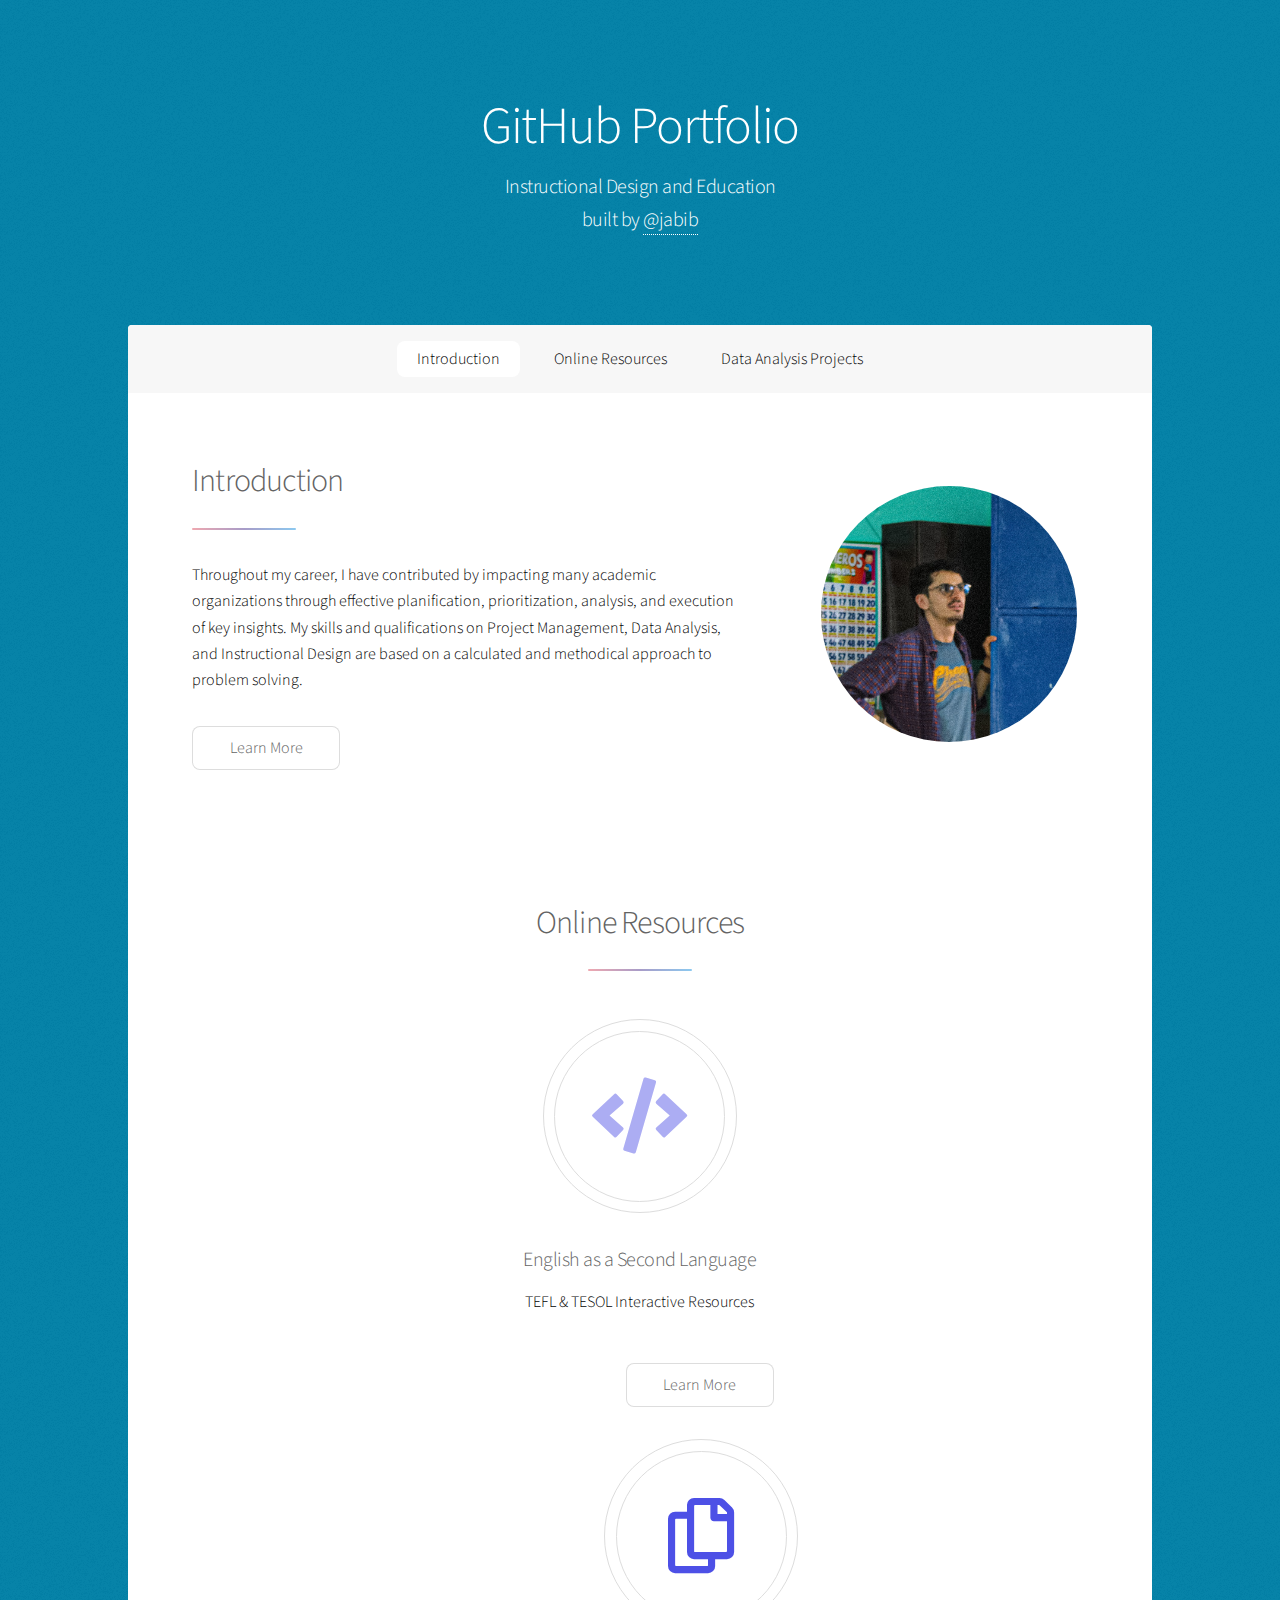
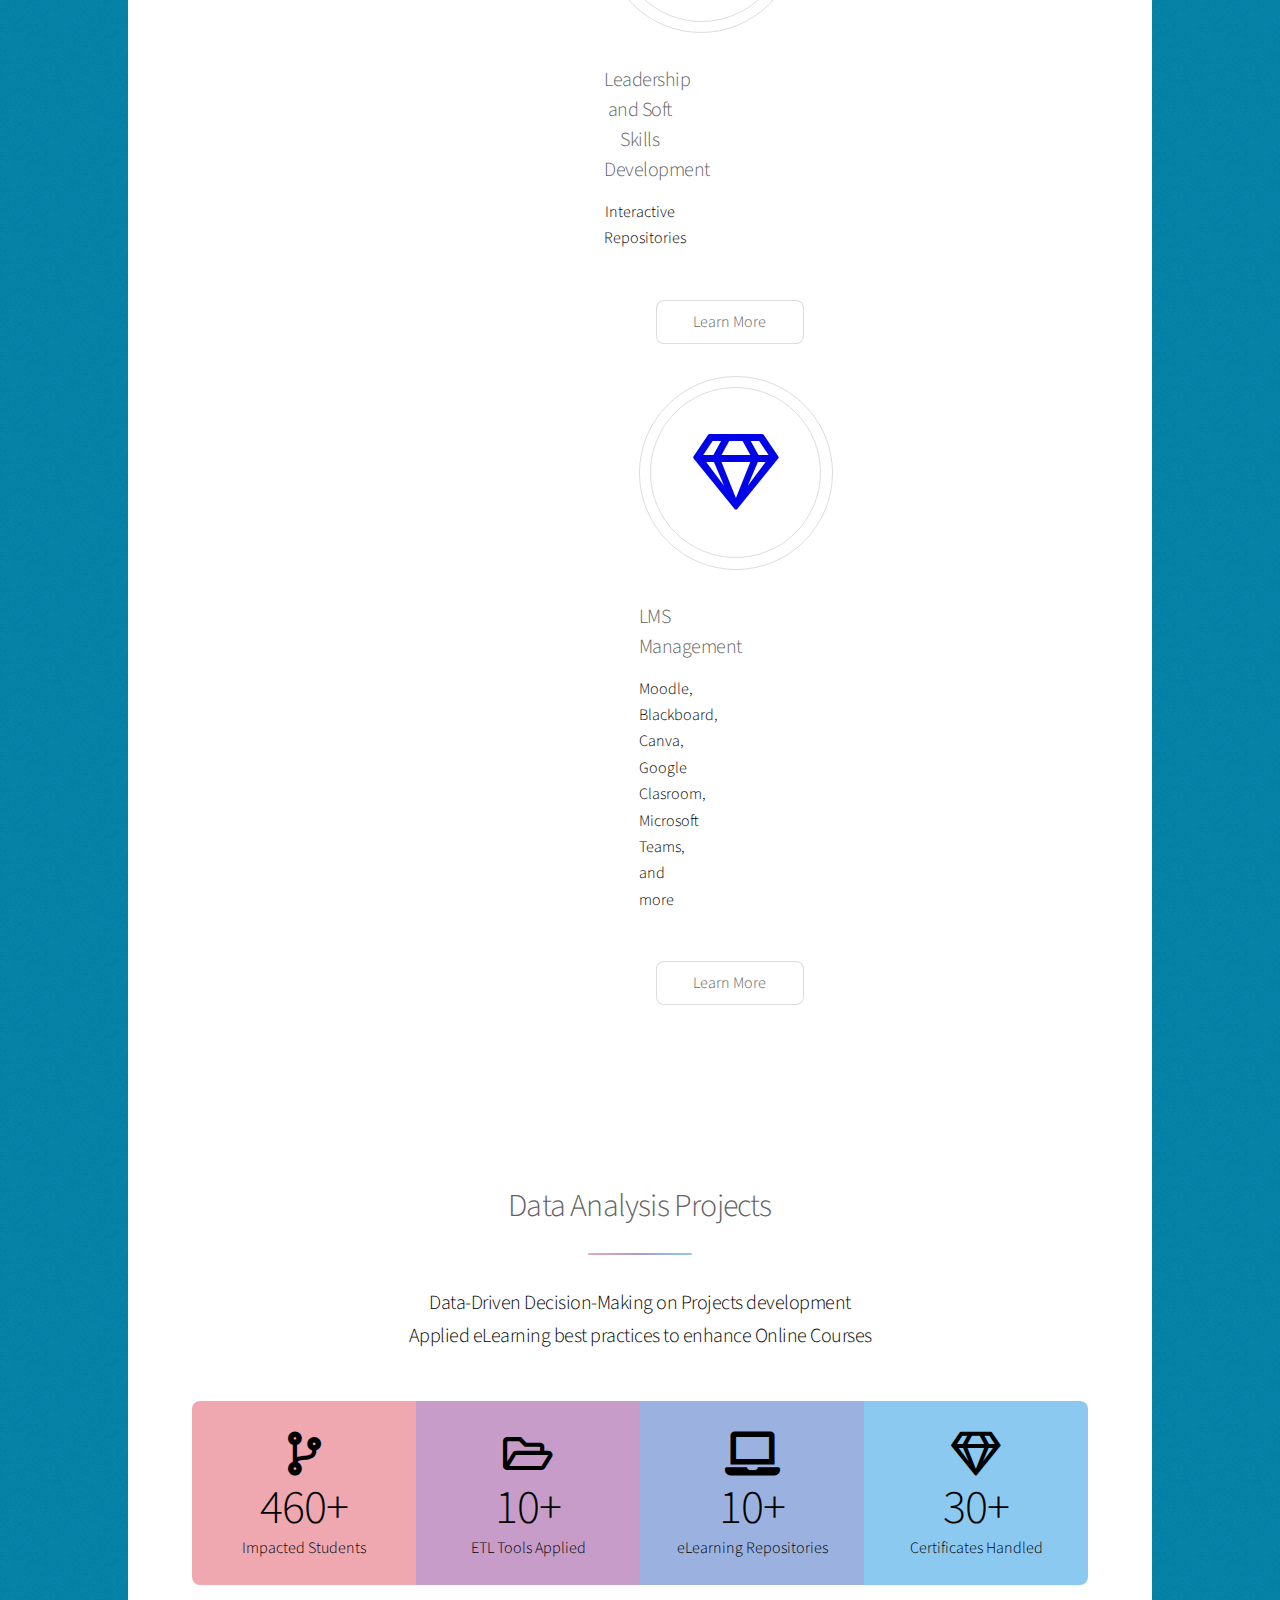
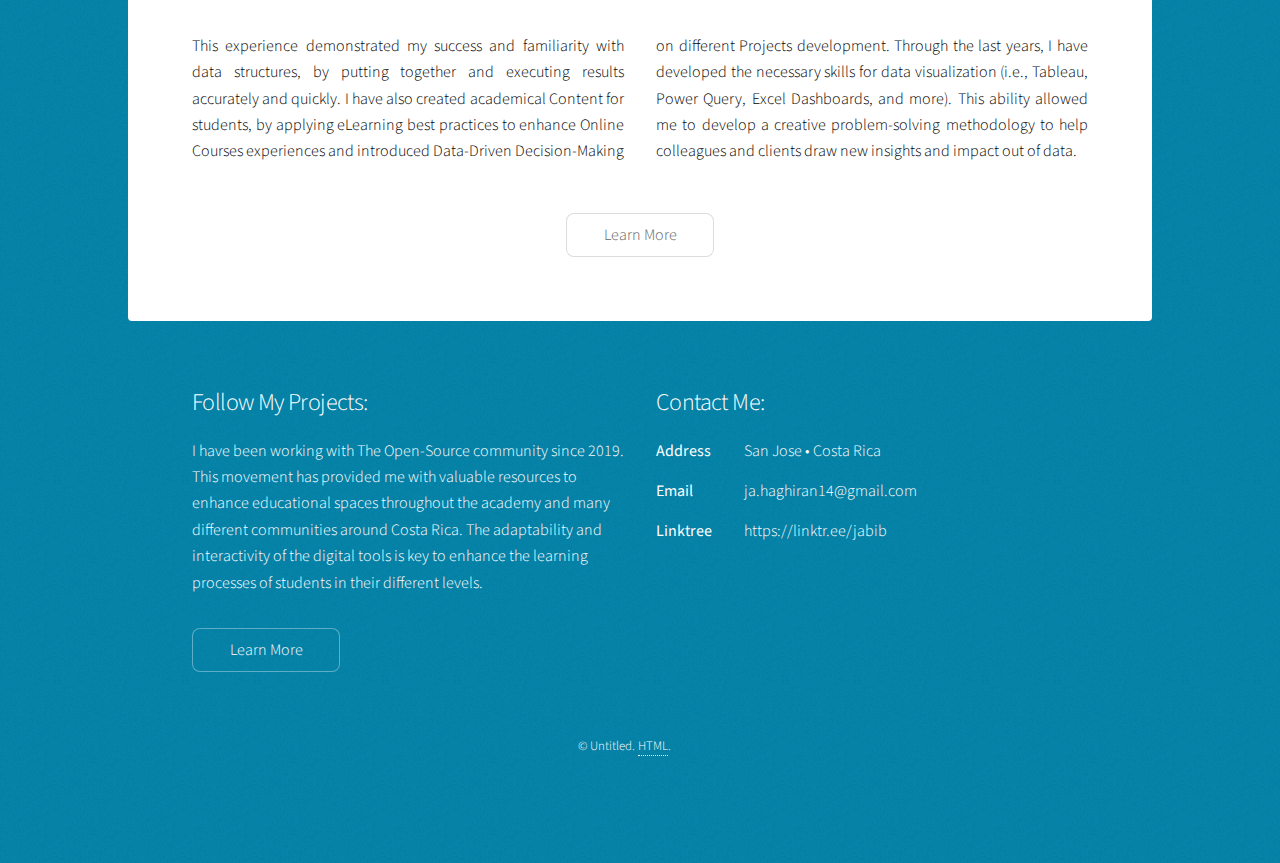
<file: index.html>
<!DOCTYPE HTML>
<!--
	Jabib's Portfolio
-->
<title>GitHub Portfolio</title>
		<meta charset="utf-8" />
		<meta name="viewport" content="width=device-width, initial-scale=1, user-scalable=no" />
		<link rel="stylesheet" href="assets/css/main.css" />
		<noscript><link rel="stylesheet" href="assets/css/noscript.css" /></noscript>
<html>
	<head>
		<title>Portfolio</title>

		<!-- Wrapper -->
			<div id="wrapper">

				<!-- Header -->
					<header id="header" class="alt">
						<h1>GitHub Portfolio</h1>
						<p>Instructional Design and Education<br />
						built by <a href="https://linktr.ee/jabib">@jabib</a> 
					</header>
				<!-- Nav -->
					<nav id="nav">
						<ul>
							<li><a href="#intro" class="active">Introduction</a></li>
							<li><a href="#first">Online Resources</a></li>
							<li><a href="#second">Data Analysis Projects</a></li>
						<!--<li><a href="#cta">Future Projects</a></li> -->
						</ul>
					</nav>

				<!-- Main -->
					<div id="main">

						<!-- Introduction -->
							<section id="intro" class="main">
								<div class="spotlight">
									<div class="content">
										<header class="major">
											<h2>Introduction</h2>
										</header>
										<p>Throughout my career, I have contributed by impacting many 
										academic organizations through effective planification, prioritization, 
										analysis, and execution of key insights. My skills and qualifications 
										on Project Management, Data Analysis, and Instructional Design 
										are based on a calculated and methodical approach to problem solving. </p>
										<ul class="actions">
											<li><a href="generic.html" class="button">Learn More</a></li>
										</ul>
									</div>
									<span class="image"><img src="images/IMG_3280.JPG" alt="" /></span>
								</div>
							</section>

						<!-- First Section -->
							<section id="first" class="main special">
								<header class="major">
									<h2>Online Resources</h2>
								</header>
									<ul class="features">
									<li>
										<span class="icon solid major style1 fa-code"></span>
										<h3>English as a Second Language</h3>
										<p>TEFL & TESOL Interactive Resources</p>
									<footer class="major">
										<ul class="actions special">
											<li><a href="generic.html" class="button">Learn More</a></li>
										</footer>
								<header class="features">
									<li>
										<span class="icon major style3 fa-copy"></span>
										<h3>Leadership and Soft Skills Development</h3>
										<p>Interactive Repositories</p>
									<footer class="major">
										<ul class="actions special">
											<li><a href="generic.html" class="button">Learn More</a></li>
										</footer>
								<header class="features">
									<li>
										<span class="icon major style5 fa-gem"></span>
										<h3>LMS Management</h3>
										<p>Moodle, Blackboard, Canva, Google Clasroom, Microsoft Teams, and more</p>
									<footer class="major">
										<ul class="actions special">
											<li><a href="generic.html" class="button">Learn More</a></li>
											</footer>
							</section>

						<!-- Second Section -->
							<section id="second" class="main special">
								<header class="major">
									<h2>Data Analysis Projects</h2>
									<p>Data-Driven Decision-Making on Projects development<br />
									Applied eLearning best practices to enhance Online Courses</p>
								</header>
								<ul class="statistics">
									<li class="style1">
										<span class="icon solid fa-code-branch"></span>
										<strong>460+</strong> Impacted Students
									</li>
									<li class="style2">
										<span class="icon fa-folder-open"></span>
										<strong>10+</strong> ETL Tools Applied  
									</li>
										<li class="style4">
										<span class="icon solid fa-laptop"></span>
										<strong>10+</strong> eLearning Repositories
									</li>
									<li class="style5">
										<span class="icon fa-gem"></span>
										<strong>30+</strong> Certificates Handled  
									</li>
								</ul>
								<p class="content">This experience demonstrated my success and familiarity with data structures, by putting together and executing results accurately and quickly. I have also created academical Content for students, by applying eLearning best practices to enhance Online Courses experiences and introduced Data-Driven Decision-Making on different Projects development. Through the last years, I have developed the necessary skills for data visualization (i.e., Tableau, Power Query, Excel Dashboards, and more). This ability allowed me to develop a creative problem-solving methodology to help colleagues and clients draw new insights and impact out of data.</p>
								<footer class="major">
									<ul class="actions special">
										<li><a href="generic.html" class="button">Learn More</a></li>
									</ul>
								</footer>
							</section>

						 <!-- Get Started -->
						 <!---<section id="cta" class="main special">
								<header class="major">
									<h2>Congue imperdiet</h2>
									<p>Donec imperdiet consequat consequat. Suspendisse feugiat congue<br />
									posuere. Nulla massa urna, fermentum eget quam aliquet.</p>
								</header>
								<footer class="major">
									<ul class="actions special">
										<li><a href="generic.html" class="button primary">Get Started</a></li>
										<li><a href="generic.html" class="button">Learn More</a></li>
									</ul>
								</footer>
							</section>---> 

					</div>

				<!-- Footer -->
					<footer id="footer">
						<section>
							</body>
							<h2>Follow My Projects:</h2>
							<p style1="color: white;">I have been working with The Open-Source community since 2019. This movement has provided me with valuable  resources to enhance educational spaces throughout the academy and many different communities around Costa Rica. The adaptability and interactivity of the digital tools is key to enhance the learning processes of students in their different levels.</p>
							<ul class="actions">
								<li><a href="generic.html" class="button">Learn More</a></li>
							</ul>
						</section>
						<section>
							<h2>Contact Me:</h2>
							<dl class="alt">
								<dt>Address</dt>
								<dd>San Jose &bull; Costa Rica</dd>
								<dt>Email</dt>
								<dd>ja.haghiran14@gmail.com</dd>
								<dt>Linktree</dt>
								<dd>https://linktr.ee/jabib</dd>
								
				<!-- 			</dl>
							<ul class="icons">
								<li><a href="#" class="icon brands fa-github alt"><span class="label">GitHub</span></a></li>
								<li><a href="#" class="icon brands fa-linktree alt"><span class="label">Linktree</span></a></li> -->
							</ul>
						</section>
						<p class="copyright">&copy; Untitled. <a href="https://html5up.net">HTML</a>.</p>
					</footer>

			</div>

		<!-- Scripts -->
			<script src="assets/js/jquery.min.js"></script>
			<script src="assets/js/jquery.scrollex.min.js"></script>
			<script src="assets/js/jquery.scrolly.min.js"></script>
			<script src="assets/js/browser.min.js"></script>
			<script src="assets/js/breakpoints.min.js"></script>
			<script src="assets/js/util.js"></script>
			<script src="assets/js/main.js"></script>

	</body>
</html>
</file>
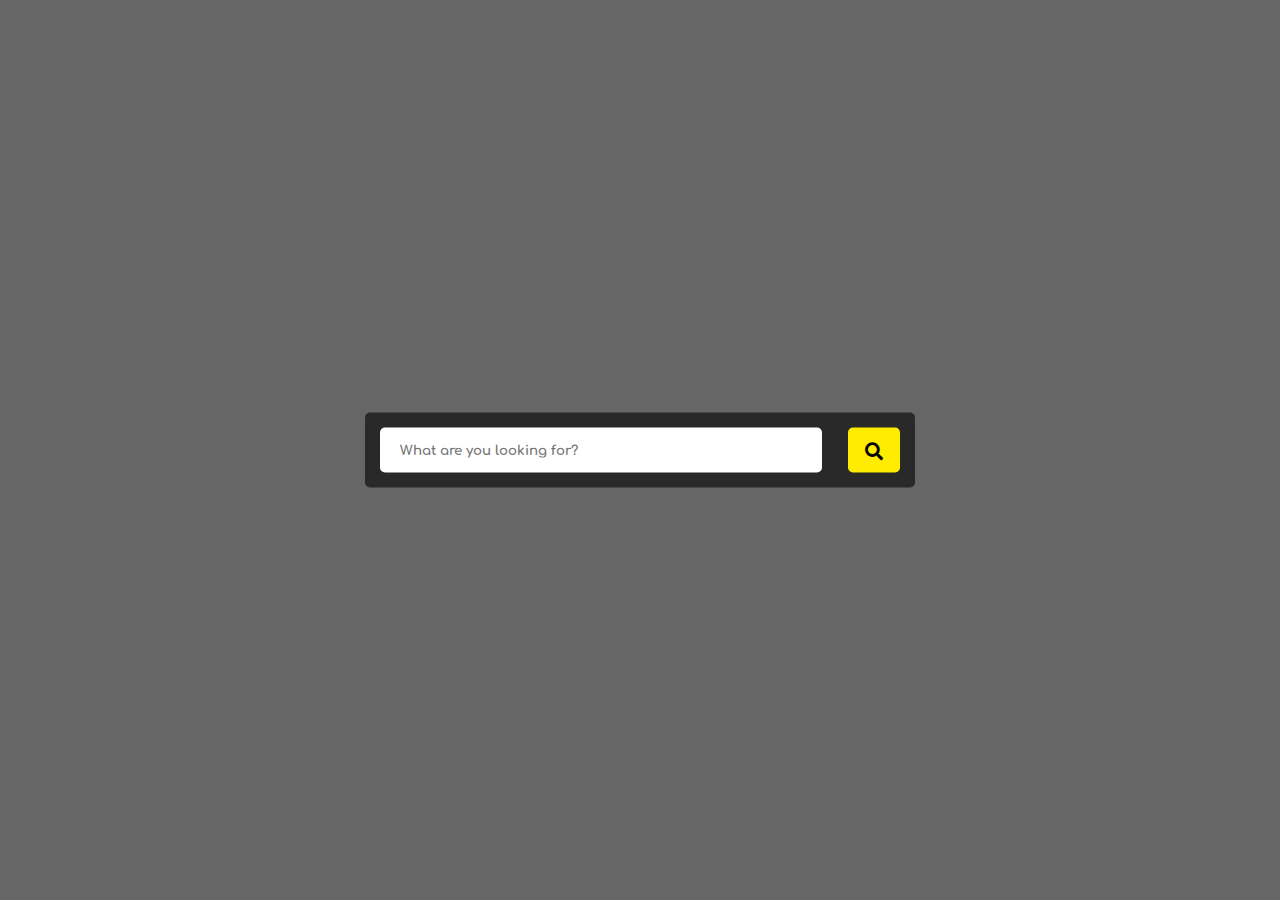
<file: search-engine/index.html>
<!DOCTYPE html>
<html lang="en">
<head>
	<meta charset="UTF-8">
	<title>Search Box Design</title>
	<link rel="stylesheet" href="styles.css">
	<link rel="stylesheet" href="https://use.fontawesome.com/releases/v5.7.0/css/all.css">
</head>
<body>
	


<div class="wrapper">
	<input type="text" class="input" 
	placeholder="What are you looking for?">
	<div class="searchbtn"><i class="fas fa-search"></i></div>
</div>

</body>
</html>
</file>
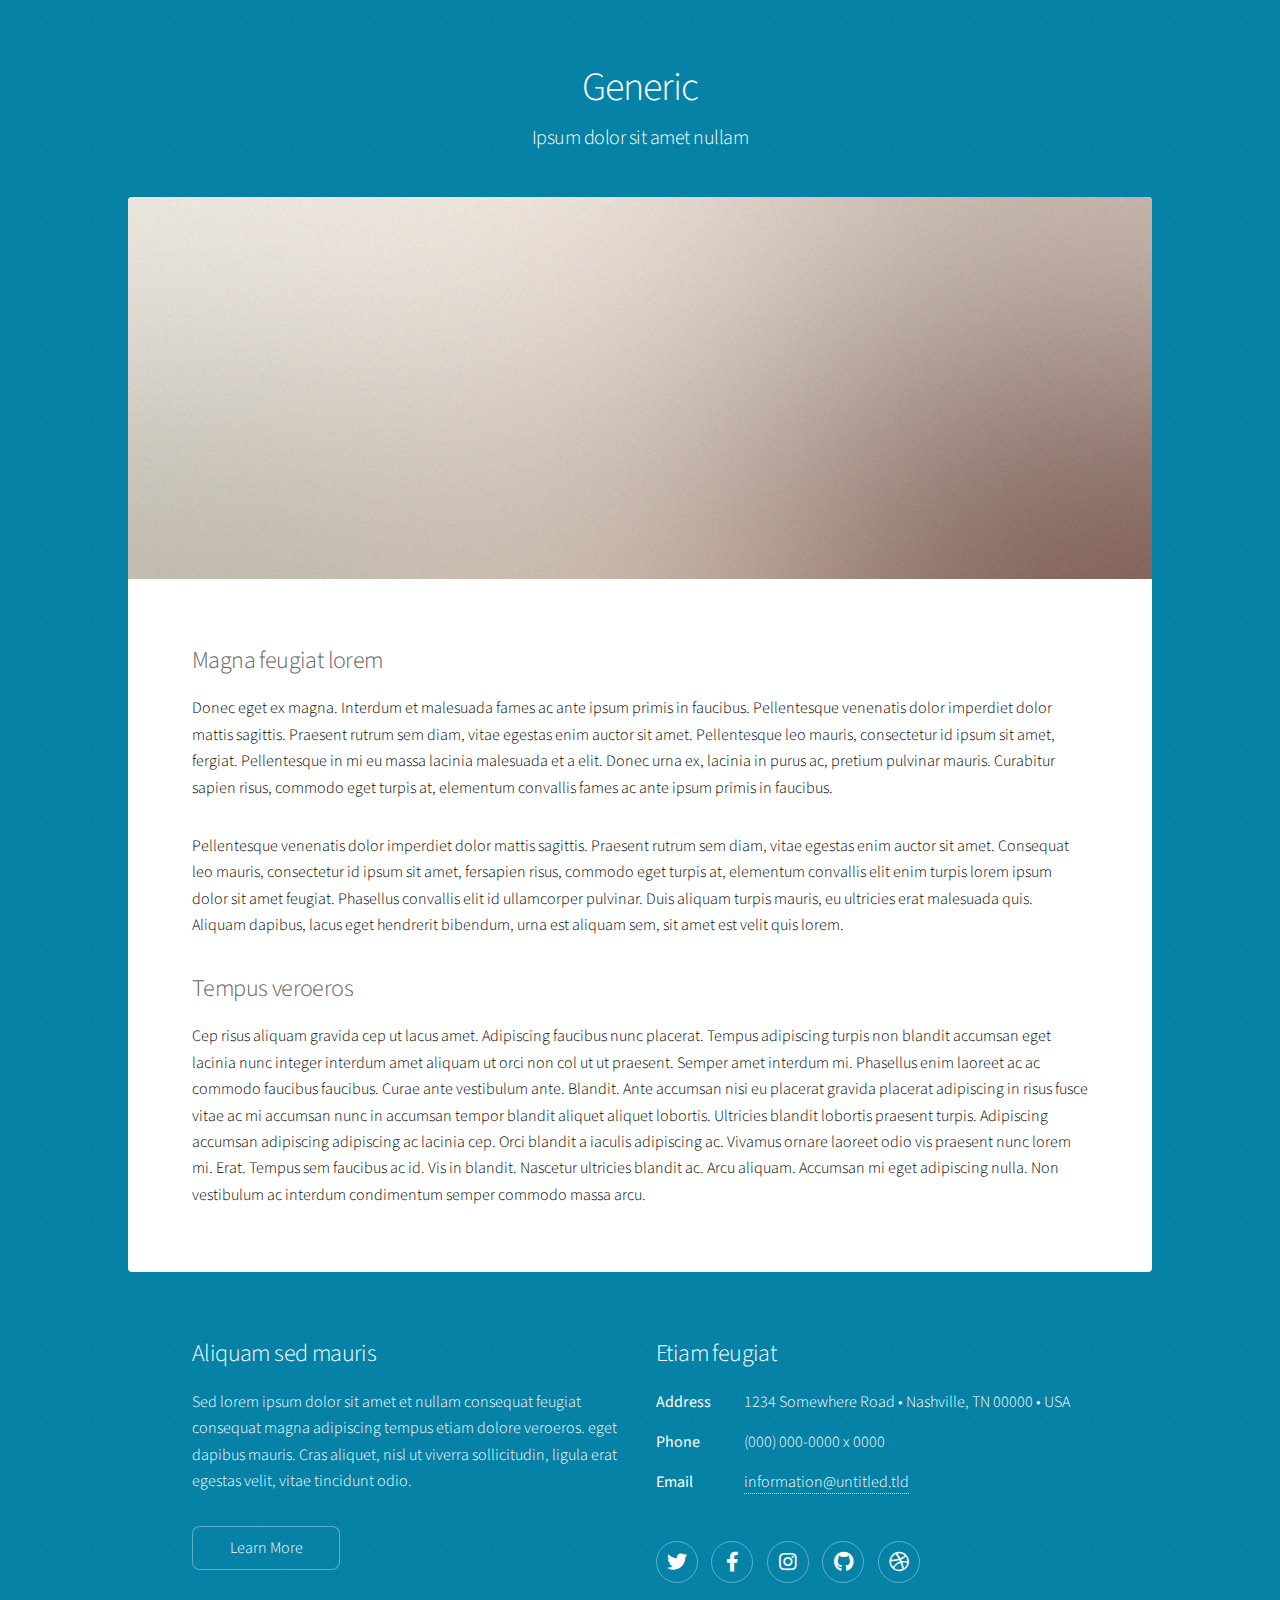
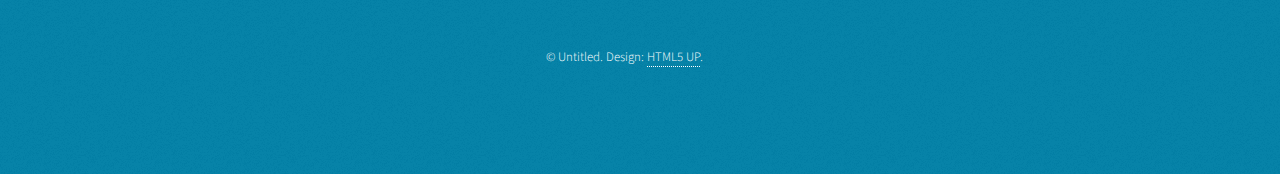
<file: 1.html>
<!DOCTYPE HTML>
<!--
	Stellar by HTML5 UP
	html5up.net | @ajlkn
	Free for personal and commercial use under the CCA 3.0 license (html5up.net/license)
-->
<html>
	<head>
		<title>Generic - Stellar by HTML5 UP</title>
		<meta charset="utf-8" />
		<meta name="viewport" content="width=device-width, initial-scale=1, user-scalable=no" />
		<link rel="stylesheet" href="assets/css/main.css" />
		<noscript><link rel="stylesheet" href="assets/css/noscript.css" /></noscript>
	</head>
	<body class="is-preload">

		<!-- Wrapper -->
			<div id="wrapper">

				<!-- Header -->
					<header id="header">
						<h1>Generic</h1>
						<p>Ipsum dolor sit amet nullam</p>
					</header>

				<!-- Main -->
					<div id="main">

						<!-- Content -->
							<section id="content" class="main">
								<span class="image main"><img src="images/pic04.jpg" alt="" /></span>
								<h2>Magna feugiat lorem</h2>
								<p>Donec eget ex magna. Interdum et malesuada fames ac ante ipsum primis in faucibus. Pellentesque venenatis dolor imperdiet dolor mattis sagittis. Praesent rutrum sem diam, vitae egestas enim auctor sit amet. Pellentesque leo mauris, consectetur id ipsum sit amet, fergiat. Pellentesque in mi eu massa lacinia malesuada et a elit. Donec urna ex, lacinia in purus ac, pretium pulvinar mauris. Curabitur sapien risus, commodo eget turpis at, elementum convallis fames ac ante ipsum primis in faucibus.</p>
								<p>Pellentesque venenatis dolor imperdiet dolor mattis sagittis. Praesent rutrum sem diam, vitae egestas enim auctor sit amet. Consequat leo mauris, consectetur id ipsum sit amet, fersapien risus, commodo eget turpis at, elementum convallis elit enim turpis lorem ipsum dolor sit amet feugiat. Phasellus convallis elit id ullamcorper pulvinar. Duis aliquam turpis mauris, eu ultricies erat malesuada quis. Aliquam dapibus, lacus eget hendrerit bibendum, urna est aliquam sem, sit amet est velit quis lorem.</p>
								<h2>Tempus veroeros</h2>
								<p>Cep risus aliquam gravida cep ut lacus amet. Adipiscing faucibus nunc placerat. Tempus adipiscing turpis non blandit accumsan eget lacinia nunc integer interdum amet aliquam ut orci non col ut ut praesent. Semper amet interdum mi. Phasellus enim laoreet ac ac commodo faucibus faucibus. Curae ante vestibulum ante. Blandit. Ante accumsan nisi eu placerat gravida placerat adipiscing in risus fusce vitae ac mi accumsan nunc in accumsan tempor blandit aliquet aliquet lobortis. Ultricies blandit lobortis praesent turpis. Adipiscing accumsan adipiscing adipiscing ac lacinia cep. Orci blandit a iaculis adipiscing ac. Vivamus ornare laoreet odio vis praesent nunc lorem mi. Erat. Tempus sem faucibus ac id. Vis in blandit. Nascetur ultricies blandit ac. Arcu aliquam. Accumsan mi eget adipiscing nulla. Non vestibulum ac interdum condimentum semper commodo massa arcu.</p>
							</section>

					</div>

				<!-- Footer -->
					<footer id="footer">
						<section>
							<h2>Aliquam sed mauris</h2>
							<p>Sed lorem ipsum dolor sit amet et nullam consequat feugiat consequat magna adipiscing tempus etiam dolore veroeros. eget dapibus mauris. Cras aliquet, nisl ut viverra sollicitudin, ligula erat egestas velit, vitae tincidunt odio.</p>
							<ul class="actions">
								<li><a href="#" class="button">Learn More</a></li>
							</ul>
						</section>
						<section>
							<h2>Etiam feugiat</h2>
							<dl class="alt">
								<dt>Address</dt>
								<dd>1234 Somewhere Road &bull; Nashville, TN 00000 &bull; USA</dd>
								<dt>Phone</dt>
								<dd>(000) 000-0000 x 0000</dd>
								<dt>Email</dt>
								<dd><a href="#">information@untitled.tld</a></dd>
							</dl>
							<ul class="icons">
								<li><a href="#" class="icon brands fa-twitter alt"><span class="label">Twitter</span></a></li>
								<li><a href="#" class="icon brands fa-facebook-f alt"><span class="label">Facebook</span></a></li>
								<li><a href="#" class="icon brands fa-instagram alt"><span class="label">Instagram</span></a></li>
								<li><a href="#" class="icon brands fa-github alt"><span class="label">GitHub</span></a></li>
								<li><a href="#" class="icon brands fa-dribbble alt"><span class="label">Dribbble</span></a></li>
							</ul>
						</section>
						<p class="copyright">&copy; Untitled. Design: <a href="https://html5up.net">HTML5 UP</a>.</p>
					</footer>

			</div>

		<!-- Scripts -->
			<script src="assets/js/jquery.min.js"></script>
			<script src="assets/js/jquery.scrollex.min.js"></script>
			<script src="assets/js/jquery.scrolly.min.js"></script>
			<script src="assets/js/browser.min.js"></script>
			<script src="assets/js/breakpoints.min.js"></script>
			<script src="assets/js/util.js"></script>
			<script src="assets/js/main.js"></script>

	</body>
</html>
</file>
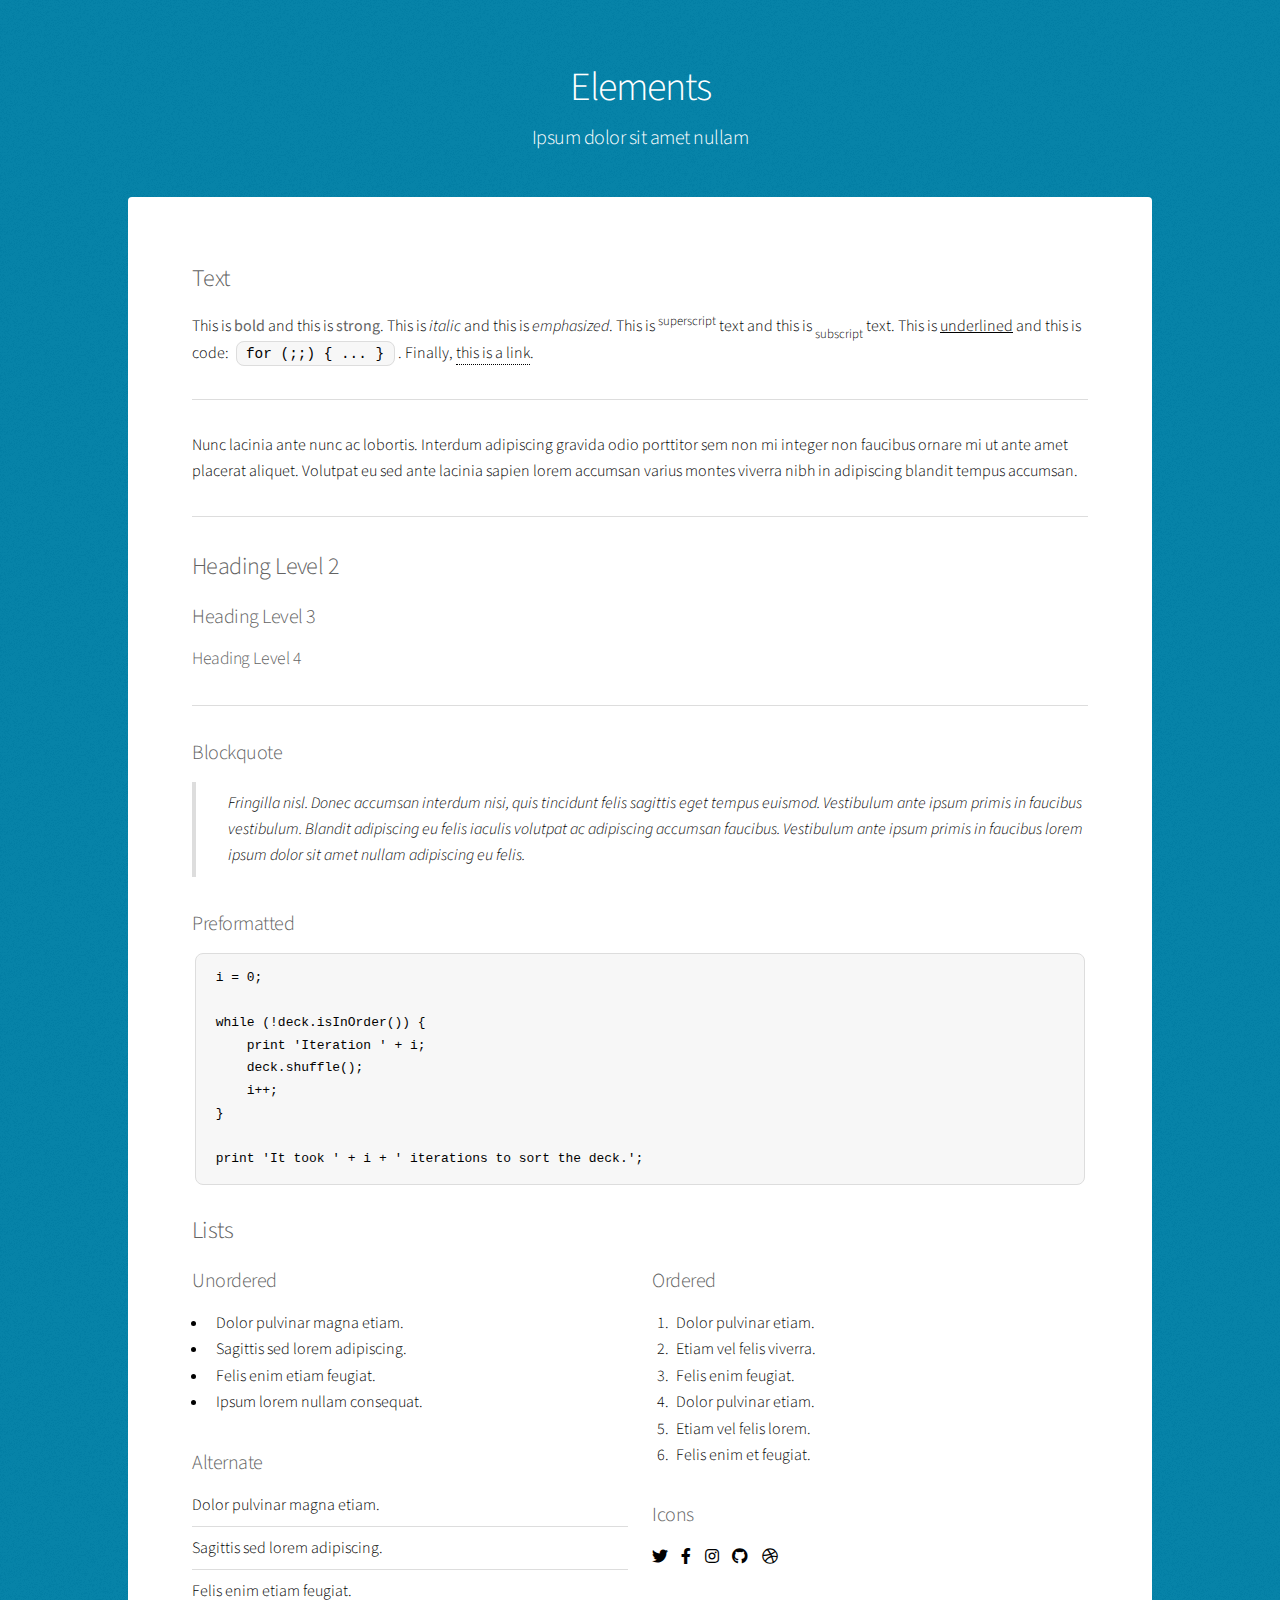
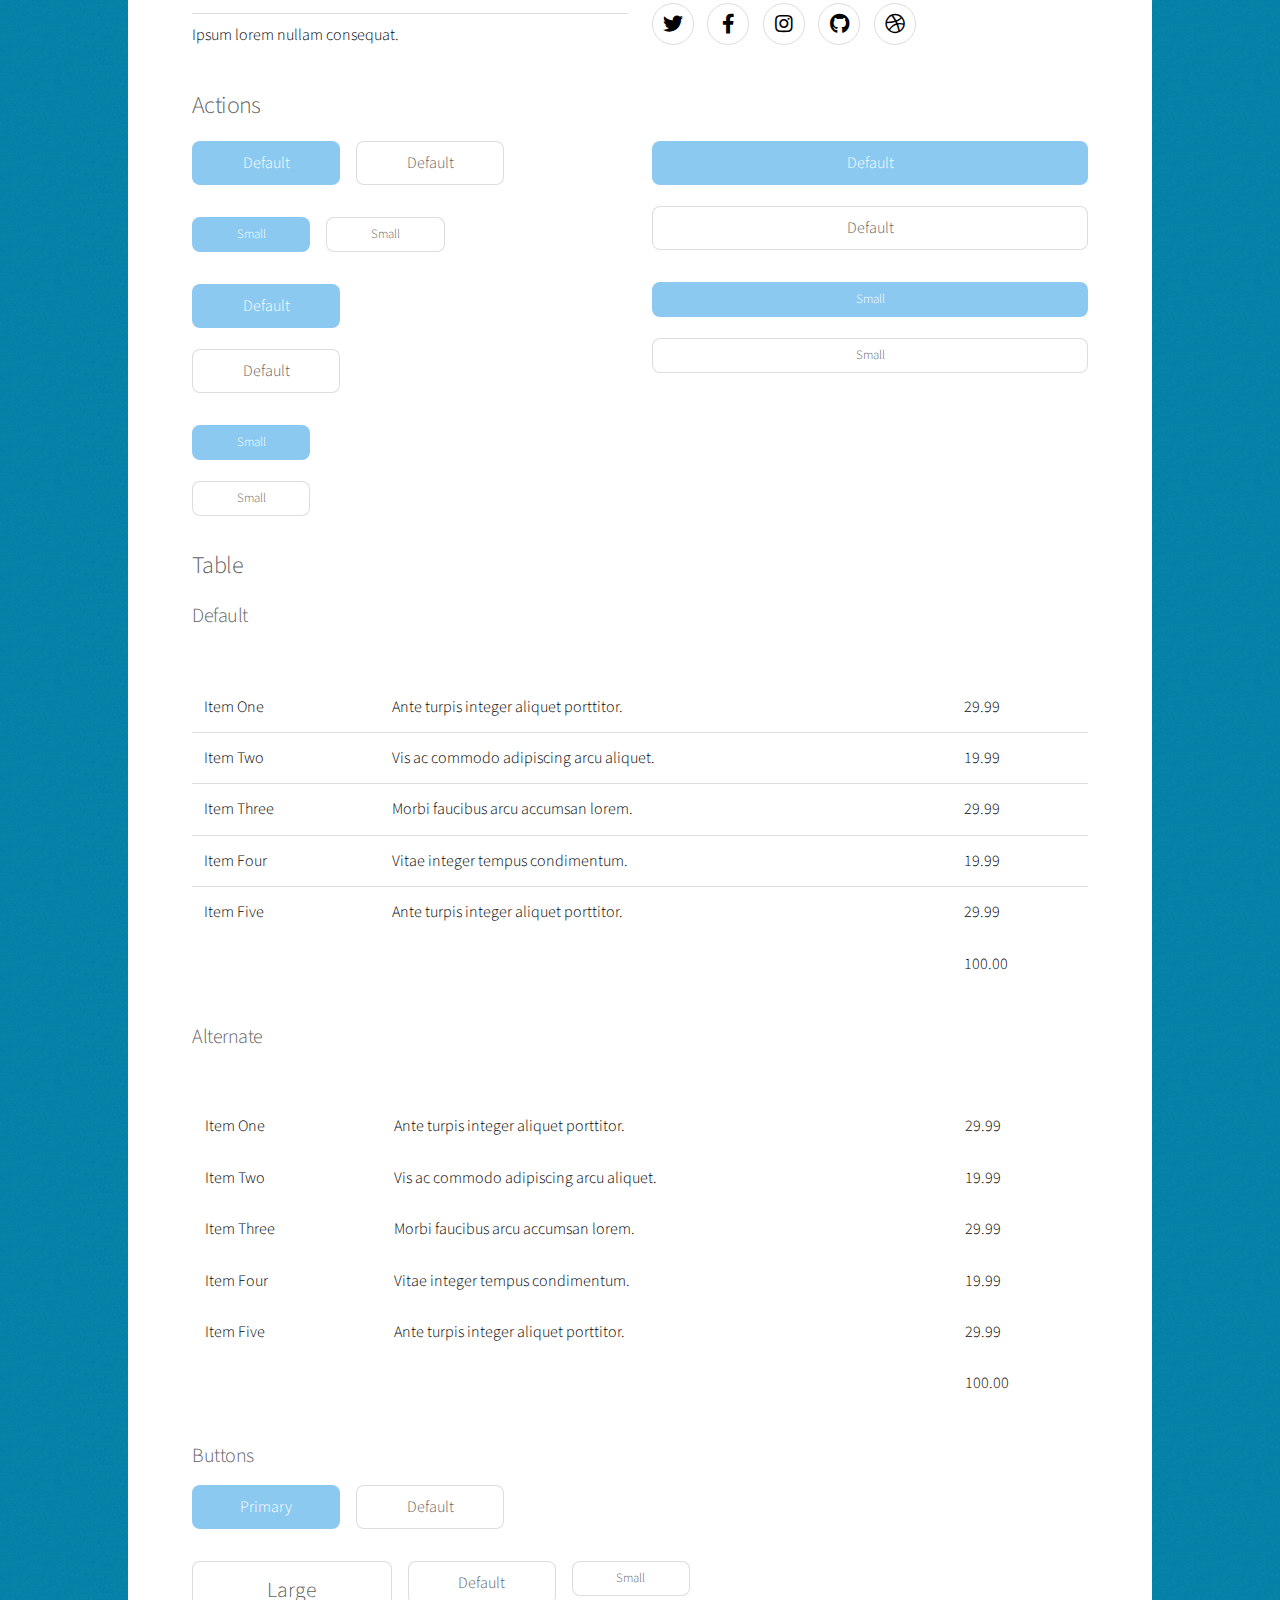
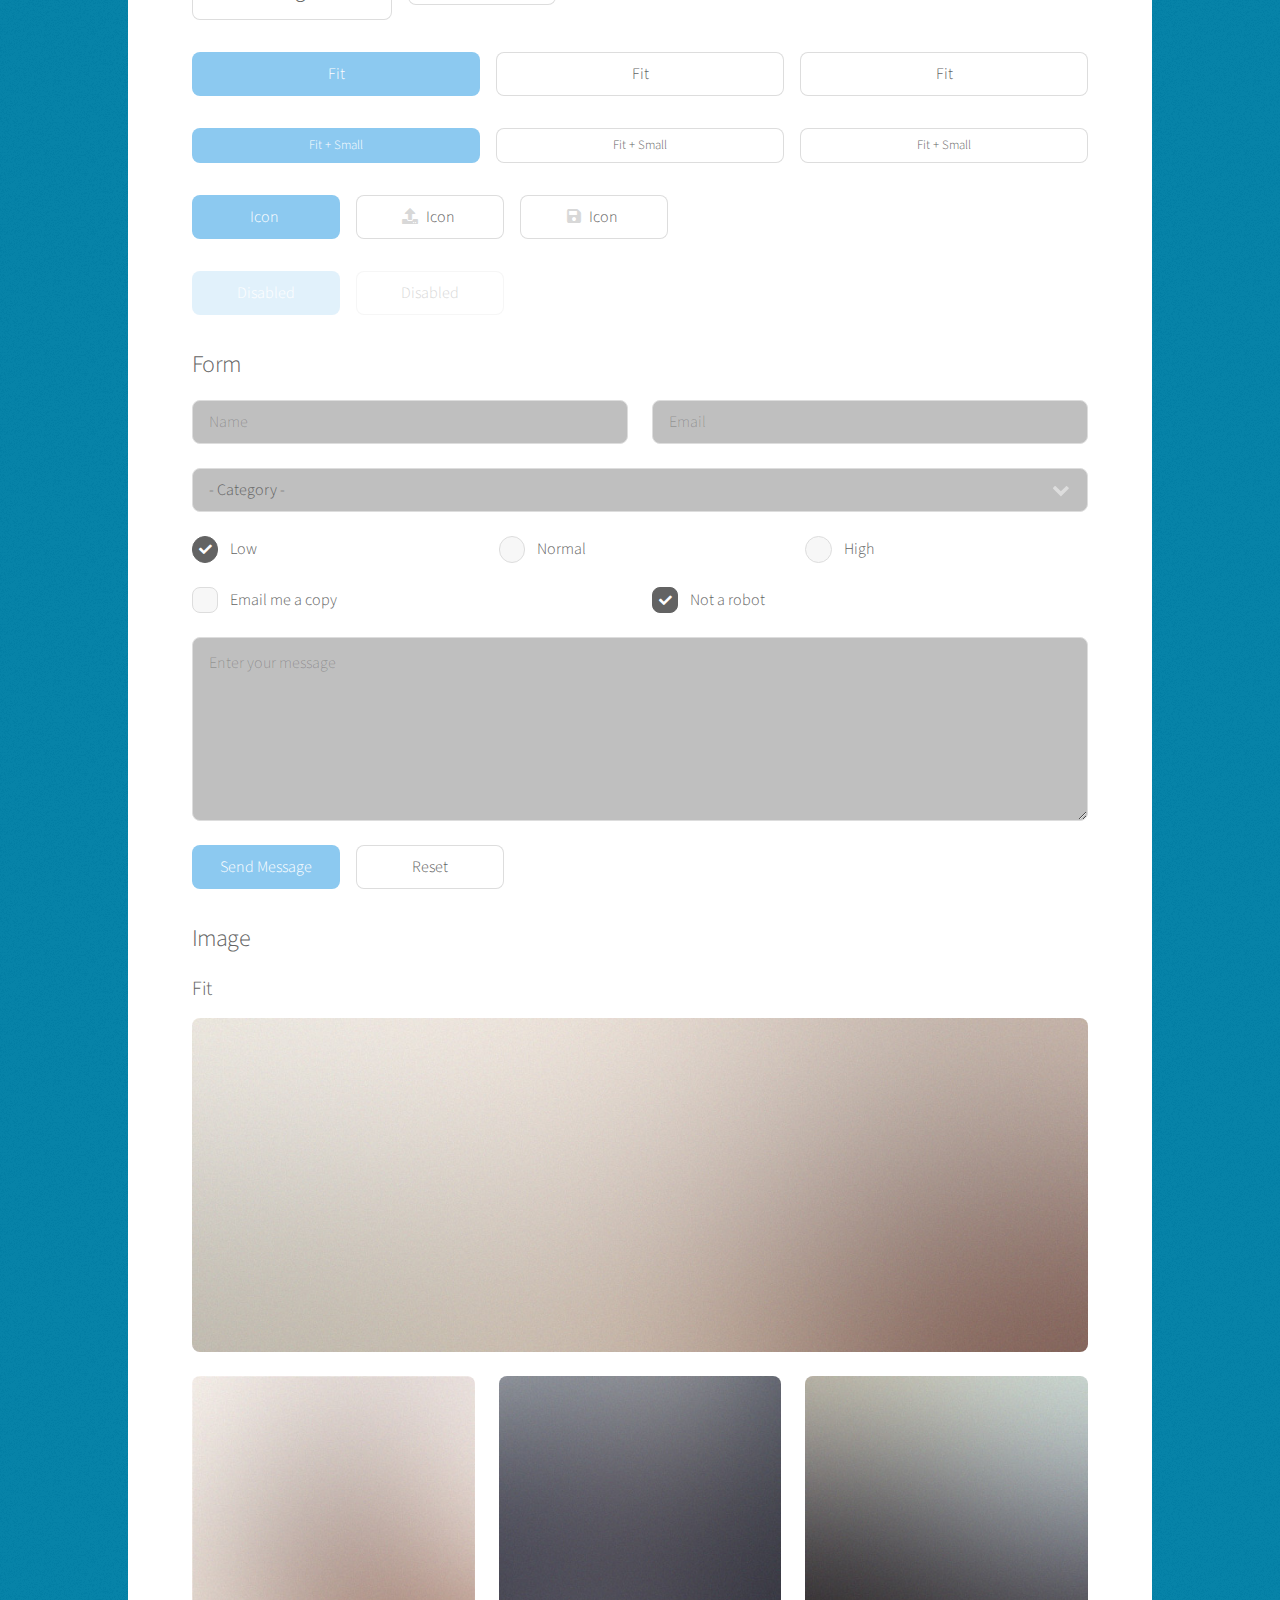
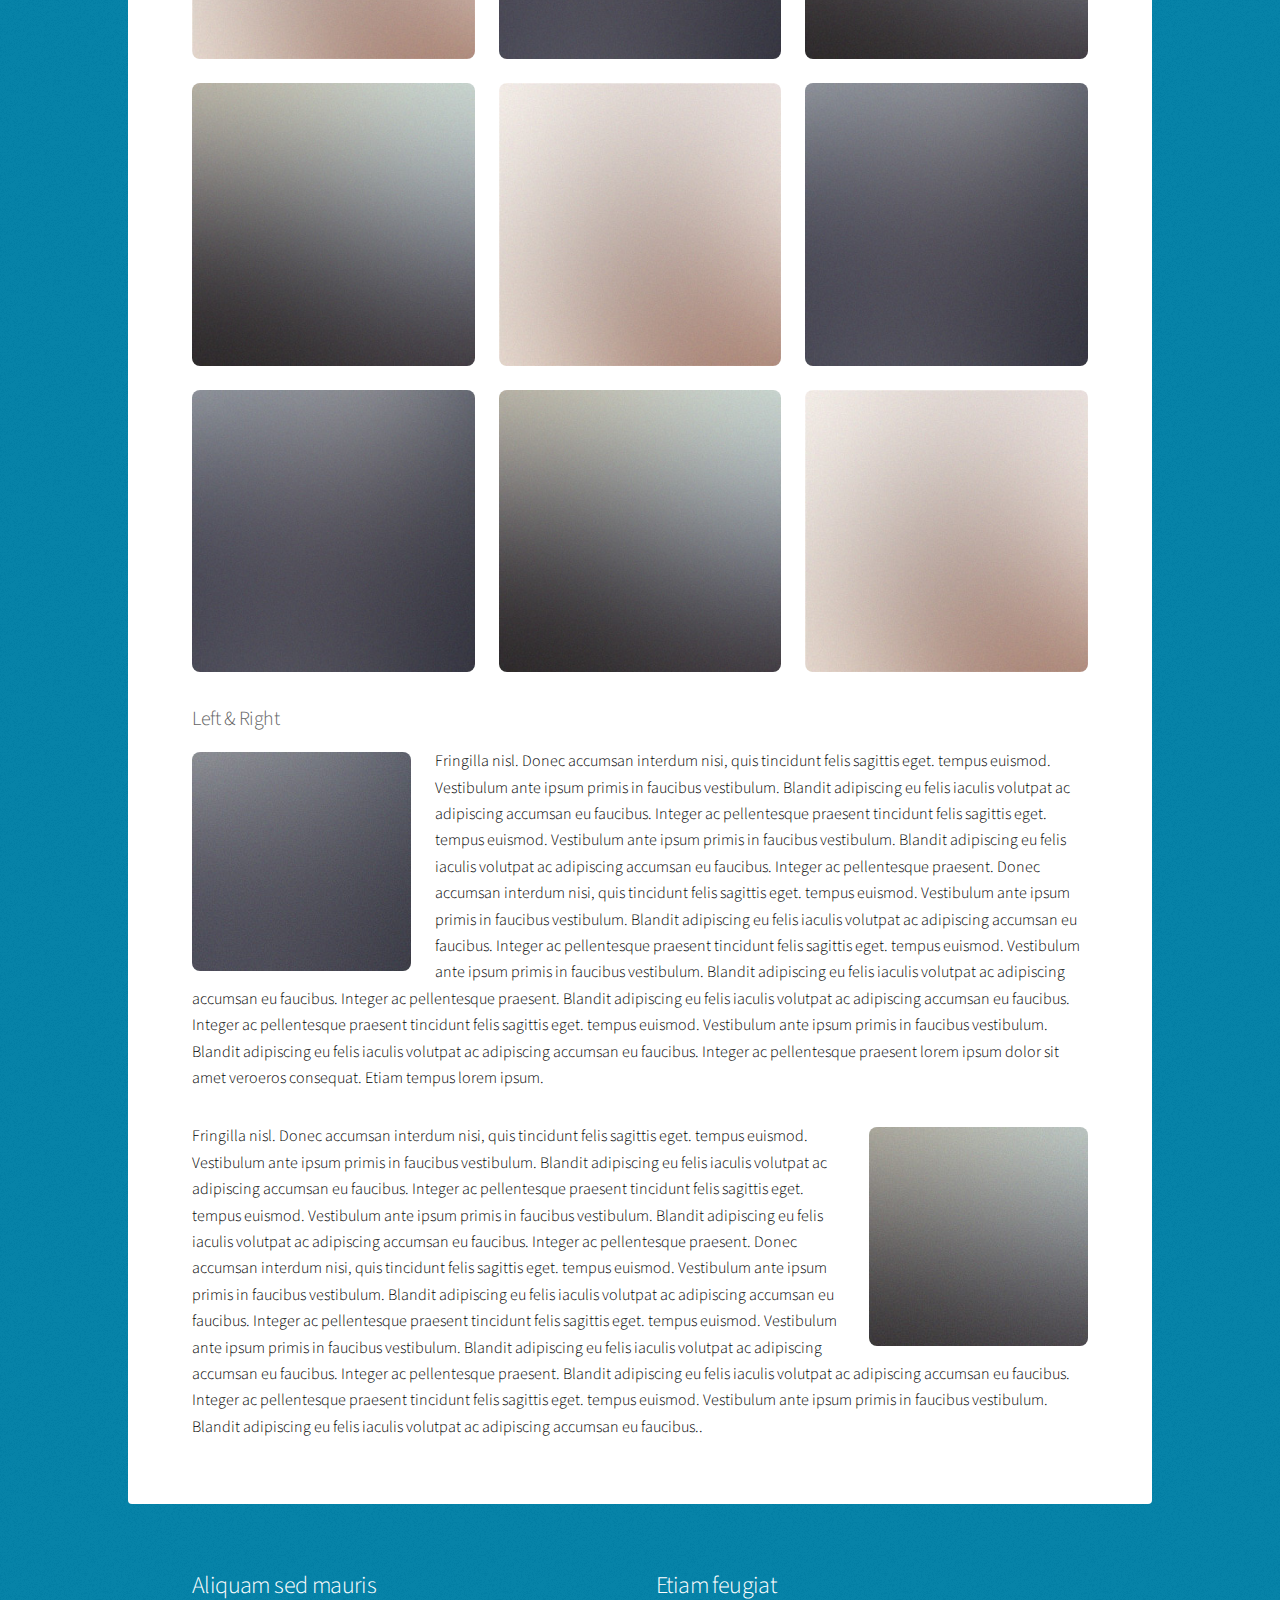
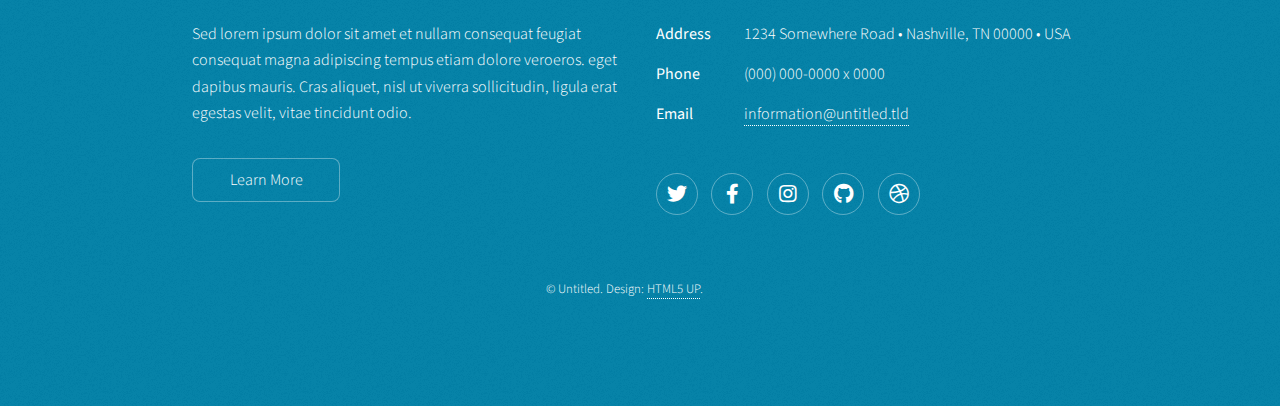
<file: elements.html>
<!DOCTYPE HTML>
<!--
	Stellar by HTML5 UP
	html5up.net | @ajlkn
	Free for personal and commercial use under the CCA 3.0 license (html5up.net/license)
-->
<html>
	<head>
		<title>Elements - Stellar by HTML5 UP</title>
		<meta charset="utf-8" />
		<meta name="viewport" content="width=device-width, initial-scale=1, user-scalable=no" />
		<link rel="stylesheet" href="assets/css/main.css" />
		<noscript><link rel="stylesheet" href="assets/css/noscript.css" /></noscript>
	</head>
	<body class="is-preload">

		<!-- Wrapper -->
			<div id="wrapper">

				<!-- Header -->
					<header id="header">
						<h1>Elements</h1>
						<p>Ipsum dolor sit amet nullam</p>
					</header>

				<!-- Main -->
					<div id="main">

						<!-- Content -->
							<section id="content" class="main">

								<!-- Text -->
									<section>
										<h2>Text</h2>
										<p>This is <b>bold</b> and this is <strong>strong</strong>. This is <i>italic</i> and this is <em>emphasized</em>.
										This is <sup>superscript</sup> text and this is <sub>subscript</sub> text.
										This is <u>underlined</u> and this is code: <code>for (;;) { ... }</code>. Finally, <a href="#">this is a link</a>.</p>
										<hr />
										<p>Nunc lacinia ante nunc ac lobortis. Interdum adipiscing gravida odio porttitor sem non mi integer non faucibus ornare mi ut ante amet placerat aliquet. Volutpat eu sed ante lacinia sapien lorem accumsan varius montes viverra nibh in adipiscing blandit tempus accumsan.</p>
										<hr />
										<h2>Heading Level 2</h2>
										<h3>Heading Level 3</h3>
										<h4>Heading Level 4</h4>
										<hr />
										<h3>Blockquote</h3>
										<blockquote>Fringilla nisl. Donec accumsan interdum nisi, quis tincidunt felis sagittis eget tempus euismod. Vestibulum ante ipsum primis in faucibus vestibulum. Blandit adipiscing eu felis iaculis volutpat ac adipiscing accumsan faucibus. Vestibulum ante ipsum primis in faucibus lorem ipsum dolor sit amet nullam adipiscing eu felis.</blockquote>
										<h3>Preformatted</h3>
										<pre><code>i = 0;

while (!deck.isInOrder()) {
    print 'Iteration ' + i;
    deck.shuffle();
    i++;
}

print 'It took ' + i + ' iterations to sort the deck.';</code></pre>
									</section>

								<!-- Lists -->
									<section>
										<h2>Lists</h2>
										<div class="row">
											<div class="col-6 col-12-medium">
												<h3>Unordered</h3>
												<ul>
													<li>Dolor pulvinar magna etiam.</li>
													<li>Sagittis sed lorem adipiscing.</li>
													<li>Felis enim etiam feugiat.</li>
													<li>Ipsum lorem nullam consequat.</li>
												</ul>
												<h3>Alternate</h3>
												<ul class="alt">
													<li>Dolor pulvinar magna etiam.</li>
													<li>Sagittis sed lorem adipiscing.</li>
													<li>Felis enim etiam feugiat.</li>
													<li>Ipsum lorem nullam consequat.</li>
												</ul>
											</div>
											<div class="col-6 col-12-medium">
												<h3>Ordered</h3>
												<ol>
													<li>Dolor pulvinar etiam.</li>
													<li>Etiam vel felis viverra.</li>
													<li>Felis enim feugiat.</li>
													<li>Dolor pulvinar etiam.</li>
													<li>Etiam vel felis lorem.</li>
													<li>Felis enim et feugiat.</li>
												</ol>
												<h3>Icons</h3>
												<ul class="icons">
													<li><a href="#" class="icon brands fa-twitter"><span class="label">Twitter</span></a></li>
													<li><a href="#" class="icon brands fa-facebook-f"><span class="label">Facebook</span></a></li>
													<li><a href="#" class="icon brands fa-instagram"><span class="label">Instagram</span></a></li>
													<li><a href="#" class="icon brands fa-github"><span class="label">GitHub</span></a></li>
													<li><a href="#" class="icon brands fa-dribbble"><span class="label">Dribbble</span></a></li>
												</ul>
												<ul class="icons">
													<li><a href="#" class="icon brands alt fa-twitter"><span class="label">Twitter</span></a></li>
													<li><a href="#" class="icon brands alt fa-facebook-f"><span class="label">Facebook</span></a></li>
													<li><a href="#" class="icon brands alt fa-instagram"><span class="label">Instagram</span></a></li>
													<li><a href="#" class="icon brands alt fa-github"><span class="label">GitHub</span></a></li>
													<li><a href="#" class="icon brands alt fa-dribbble"><span class="label">Dribbble</span></a></li>
												</ul>
											</div>
										</div>
										<h2>Actions</h2>
										<div class="row">
											<div class="col-6 col-12-medium">
												<ul class="actions">
													<li><a href="#" class="button primary">Default</a></li>
													<li><a href="#" class="button">Default</a></li>
												</ul>
												<ul class="actions small">
													<li><a href="#" class="button primary small">Small</a></li>
													<li><a href="#" class="button small">Small</a></li>
												</ul>
												<ul class="actions stacked">
													<li><a href="#" class="button primary">Default</a></li>
													<li><a href="#" class="button">Default</a></li>
												</ul>
												<ul class="actions stacked">
													<li><a href="#" class="button primary small">Small</a></li>
													<li><a href="#" class="button small">Small</a></li>
												</ul>
											</div>
											<div class="col-6 col-12-medium">
												<ul class="actions stacked">
													<li><a href="#" class="button primary fit">Default</a></li>
													<li><a href="#" class="button fit">Default</a></li>
												</ul>
												<ul class="actions stacked">
													<li><a href="#" class="button primary small fit">Small</a></li>
													<li><a href="#" class="button small fit">Small</a></li>
												</ul>
											</div>
										</div>
									</section>

								<!-- Table -->
									<section>
										<h2>Table</h2>
										<h3>Default</h3>
										<div class="table-wrapper">
											<table>
												<thead>
													<tr>
														<th>Name</th>
														<th>Description</th>
														<th>Price</th>
													</tr>
												</thead>
												<tbody>
													<tr>
														<td>Item One</td>
														<td>Ante turpis integer aliquet porttitor.</td>
														<td>29.99</td>
													</tr>
													<tr>
														<td>Item Two</td>
														<td>Vis ac commodo adipiscing arcu aliquet.</td>
														<td>19.99</td>
													</tr>
													<tr>
														<td>Item Three</td>
														<td> Morbi faucibus arcu accumsan lorem.</td>
														<td>29.99</td>
													</tr>
													<tr>
														<td>Item Four</td>
														<td>Vitae integer tempus condimentum.</td>
														<td>19.99</td>
													</tr>
													<tr>
														<td>Item Five</td>
														<td>Ante turpis integer aliquet porttitor.</td>
														<td>29.99</td>
													</tr>
												</tbody>
												<tfoot>
													<tr>
														<td colspan="2"></td>
														<td>100.00</td>
													</tr>
												</tfoot>
											</table>
										</div>

										<h3>Alternate</h3>
										<div class="table-wrapper">
											<table class="alt">
												<thead>
													<tr>
														<th>Name</th>
														<th>Description</th>
														<th>Price</th>
													</tr>
												</thead>
												<tbody>
													<tr>
														<td>Item One</td>
														<td>Ante turpis integer aliquet porttitor.</td>
														<td>29.99</td>
													</tr>
													<tr>
														<td>Item Two</td>
														<td>Vis ac commodo adipiscing arcu aliquet.</td>
														<td>19.99</td>
													</tr>
													<tr>
														<td>Item Three</td>
														<td> Morbi faucibus arcu accumsan lorem.</td>
														<td>29.99</td>
													</tr>
													<tr>
														<td>Item Four</td>
														<td>Vitae integer tempus condimentum.</td>
														<td>19.99</td>
													</tr>
													<tr>
														<td>Item Five</td>
														<td>Ante turpis integer aliquet porttitor.</td>
														<td>29.99</td>
													</tr>
												</tbody>
												<tfoot>
													<tr>
														<td colspan="2"></td>
														<td>100.00</td>
													</tr>
												</tfoot>
											</table>
										</div>
									</section>

								<!-- Buttons -->
									<section>
										<h3>Buttons</h3>
										<ul class="actions">
											<li><a href="#" class="button primary">Primary</a></li>
											<li><a href="#" class="button">Default</a></li>
										</ul>
										<ul class="actions">
											<li><a href="#" class="button large">Large</a></li>
											<li><a href="#" class="button">Default</a></li>
											<li><a href="#" class="button small">Small</a></li>
										</ul>
										<ul class="actions fit">
											<li><a href="#" class="button primary fit">Fit</a></li>
											<li><a href="#" class="button fit">Fit</a></li>
											<li><a href="#" class="button fit">Fit</a></li>
										</ul>
										<ul class="actions fit small">
											<li><a href="#" class="button primary fit small">Fit + Small</a></li>
											<li><a href="#" class="button fit small">Fit + Small</a></li>
											<li><a href="#" class="button fit small">Fit + Small</a></li>
										</ul>
										<ul class="actions">
											<li><a href="#" class="button primary icon solidfa-download">Icon</a></li>
											<li><a href="#" class="button icon solid fa-upload">Icon</a></li>
											<li><a href="#" class="button icon solid fa-save">Icon</a></li>
										</ul>
										<ul class="actions">
											<li><span class="button primary disabled">Disabled</span></li>
											<li><span class="button disabled">Disabled</span></li>
										</ul>
									</section>

								<!-- Form -->
									<section>
										<h2>Form</h2>
										<form method="post" action="#">
											<div class="row gtr-uniform">
												<div class="col-6 col-12-xsmall">
													<input type="text" name="demo-name" id="demo-name" value="" placeholder="Name" />
												</div>
												<div class="col-6 col-12-xsmall">
													<input type="email" name="demo-email" id="demo-email" value="" placeholder="Email" />
												</div>
												<div class="col-12">
													<select name="demo-category" id="demo-category">
														<option value="">- Category -</option>
														<option value="1">Manufacturing</option>
														<option value="1">Shipping</option>
														<option value="1">Administration</option>
														<option value="1">Human Resources</option>
													</select>
												</div>
												<div class="col-4 col-12-small">
													<input type="radio" id="demo-priority-low" name="demo-priority" checked>
													<label for="demo-priority-low">Low</label>
												</div>
												<div class="col-4 col-12-small">
													<input type="radio" id="demo-priority-normal" name="demo-priority">
													<label for="demo-priority-normal">Normal</label>
												</div>
												<div class="col-4 col-12-small">
													<input type="radio" id="demo-priority-high" name="demo-priority">
													<label for="demo-priority-high">High</label>
												</div>
												<div class="col-6 col-12-small">
													<input type="checkbox" id="demo-copy" name="demo-copy">
													<label for="demo-copy">Email me a copy</label>
												</div>
												<div class="col-6 col-12-small">
													<input type="checkbox" id="demo-human" name="demo-human" checked>
													<label for="demo-human">Not a robot</label>
												</div>
												<div class="col-12">
													<textarea name="demo-message" id="demo-message" placeholder="Enter your message" rows="6"></textarea>
												</div>
												<div class="col-12">
													<ul class="actions">
														<li><input type="submit" value="Send Message" class="primary" /></li>
														<li><input type="reset" value="Reset" /></li>
													</ul>
												</div>
											</div>
										</form>
									</section>

								<!-- Image -->
									<section>
										<h2>Image</h2>
										<h3>Fit</h3>
										<div class="box alt">
											<div class="row gtr-uniform">
												<div class="col-12"><span class="image fit"><img src="images/pic04.jpg" alt="" /></span></div>
												<div class="col-4"><span class="image fit"><img src="images/pic01.jpg" alt="" /></span></div>
												<div class="col-4"><span class="image fit"><img src="images/pic02.jpg" alt="" /></span></div>
												<div class="col-4"><span class="image fit"><img src="images/pic03.jpg" alt="" /></span></div>
												<div class="col-4"><span class="image fit"><img src="images/pic03.jpg" alt="" /></span></div>
												<div class="col-4"><span class="image fit"><img src="images/pic01.jpg" alt="" /></span></div>
												<div class="col-4"><span class="image fit"><img src="images/pic02.jpg" alt="" /></span></div>
												<div class="col-4"><span class="image fit"><img src="images/pic02.jpg" alt="" /></span></div>
												<div class="col-4"><span class="image fit"><img src="images/pic03.jpg" alt="" /></span></div>
												<div class="col-4"><span class="image fit"><img src="images/pic01.jpg" alt="" /></span></div>
											</div>
										</div>
										<h3>Left &amp; Right</h3>
										<p><span class="image left"><img src="images/pic05.jpg" alt="" /></span>Fringilla nisl. Donec accumsan interdum nisi, quis tincidunt felis sagittis eget. tempus euismod. Vestibulum ante ipsum primis in faucibus vestibulum. Blandit adipiscing eu felis iaculis volutpat ac adipiscing accumsan eu faucibus. Integer ac pellentesque praesent tincidunt felis sagittis eget. tempus euismod. Vestibulum ante ipsum primis in faucibus vestibulum. Blandit adipiscing eu felis iaculis volutpat ac adipiscing accumsan eu faucibus. Integer ac pellentesque praesent. Donec accumsan interdum nisi, quis tincidunt felis sagittis eget. tempus euismod. Vestibulum ante ipsum primis in faucibus vestibulum. Blandit adipiscing eu felis iaculis volutpat ac adipiscing accumsan eu faucibus. Integer ac pellentesque praesent tincidunt felis sagittis eget. tempus euismod. Vestibulum ante ipsum primis in faucibus vestibulum. Blandit adipiscing eu felis iaculis volutpat ac adipiscing accumsan eu faucibus. Integer ac pellentesque praesent. Blandit adipiscing eu felis iaculis volutpat ac adipiscing accumsan eu faucibus. Integer ac pellentesque praesent tincidunt felis sagittis eget. tempus euismod. Vestibulum ante ipsum primis in faucibus vestibulum. Blandit adipiscing eu felis iaculis volutpat ac adipiscing accumsan eu faucibus. Integer ac pellentesque praesent lorem ipsum dolor sit amet veroeros consequat. Etiam tempus lorem ipsum.</p>
										<p><span class="image right"><img src="images/pic06.jpg" alt="" /></span>Fringilla nisl. Donec accumsan interdum nisi, quis tincidunt felis sagittis eget. tempus euismod. Vestibulum ante ipsum primis in faucibus vestibulum. Blandit adipiscing eu felis iaculis volutpat ac adipiscing accumsan eu faucibus. Integer ac pellentesque praesent tincidunt felis sagittis eget. tempus euismod. Vestibulum ante ipsum primis in faucibus vestibulum. Blandit adipiscing eu felis iaculis volutpat ac adipiscing accumsan eu faucibus. Integer ac pellentesque praesent. Donec accumsan interdum nisi, quis tincidunt felis sagittis eget. tempus euismod. Vestibulum ante ipsum primis in faucibus vestibulum. Blandit adipiscing eu felis iaculis volutpat ac adipiscing accumsan eu faucibus. Integer ac pellentesque praesent tincidunt felis sagittis eget. tempus euismod. Vestibulum ante ipsum primis in faucibus vestibulum. Blandit adipiscing eu felis iaculis volutpat ac adipiscing accumsan eu faucibus. Integer ac pellentesque praesent. Blandit adipiscing eu felis iaculis volutpat ac adipiscing accumsan eu faucibus. Integer ac pellentesque praesent tincidunt felis sagittis eget. tempus euismod. Vestibulum ante ipsum primis in faucibus vestibulum. Blandit adipiscing eu felis iaculis volutpat ac adipiscing accumsan eu faucibus..</p>
									</section>

							</section>

					</div>

				<!-- Footer -->
					<footer id="footer">
						<section>
							<h2>Aliquam sed mauris</h2>
							<p>Sed lorem ipsum dolor sit amet et nullam consequat feugiat consequat magna adipiscing tempus etiam dolore veroeros. eget dapibus mauris. Cras aliquet, nisl ut viverra sollicitudin, ligula erat egestas velit, vitae tincidunt odio.</p>
							<ul class="actions">
								<li><a href="#" class="button">Learn More</a></li>
							</ul>
						</section>
						<section>
							<h2>Etiam feugiat</h2>
							<dl class="alt">
								<dt>Address</dt>
								<dd>1234 Somewhere Road &bull; Nashville, TN 00000 &bull; USA</dd>
								<dt>Phone</dt>
								<dd>(000) 000-0000 x 0000</dd>
								<dt>Email</dt>
								<dd><a href="#">information@untitled.tld</a></dd>
							</dl>
							<ul class="icons">
								<li><a href="#" class="icon brands fa-twitter alt"><span class="label">Twitter</span></a></li>
								<li><a href="#" class="icon brands fa-facebook-f alt"><span class="label">Facebook</span></a></li>
								<li><a href="#" class="icon brands fa-instagram alt"><span class="label">Instagram</span></a></li>
								<li><a href="#" class="icon brands fa-github alt"><span class="label">GitHub</span></a></li>
								<li><a href="#" class="icon brands fa-dribbble alt"><span class="label">Dribbble</span></a></li>
							</ul>
						</section>
						<p class="copyright">&copy; Untitled. Design: <a href="https://html5up.net">HTML5 UP</a>.</p>
					</footer>

			</div>

		<!-- Scripts -->
			<script src="assets/js/jquery.min.js"></script>
			<script src="assets/js/jquery.scrollex.min.js"></script>
			<script src="assets/js/jquery.scrolly.min.js"></script>
			<script src="assets/js/browser.min.js"></script>
			<script src="assets/js/breakpoints.min.js"></script>
			<script src="assets/js/util.js"></script>
			<script src="assets/js/main.js"></script>

	</body>
</html>
</file>
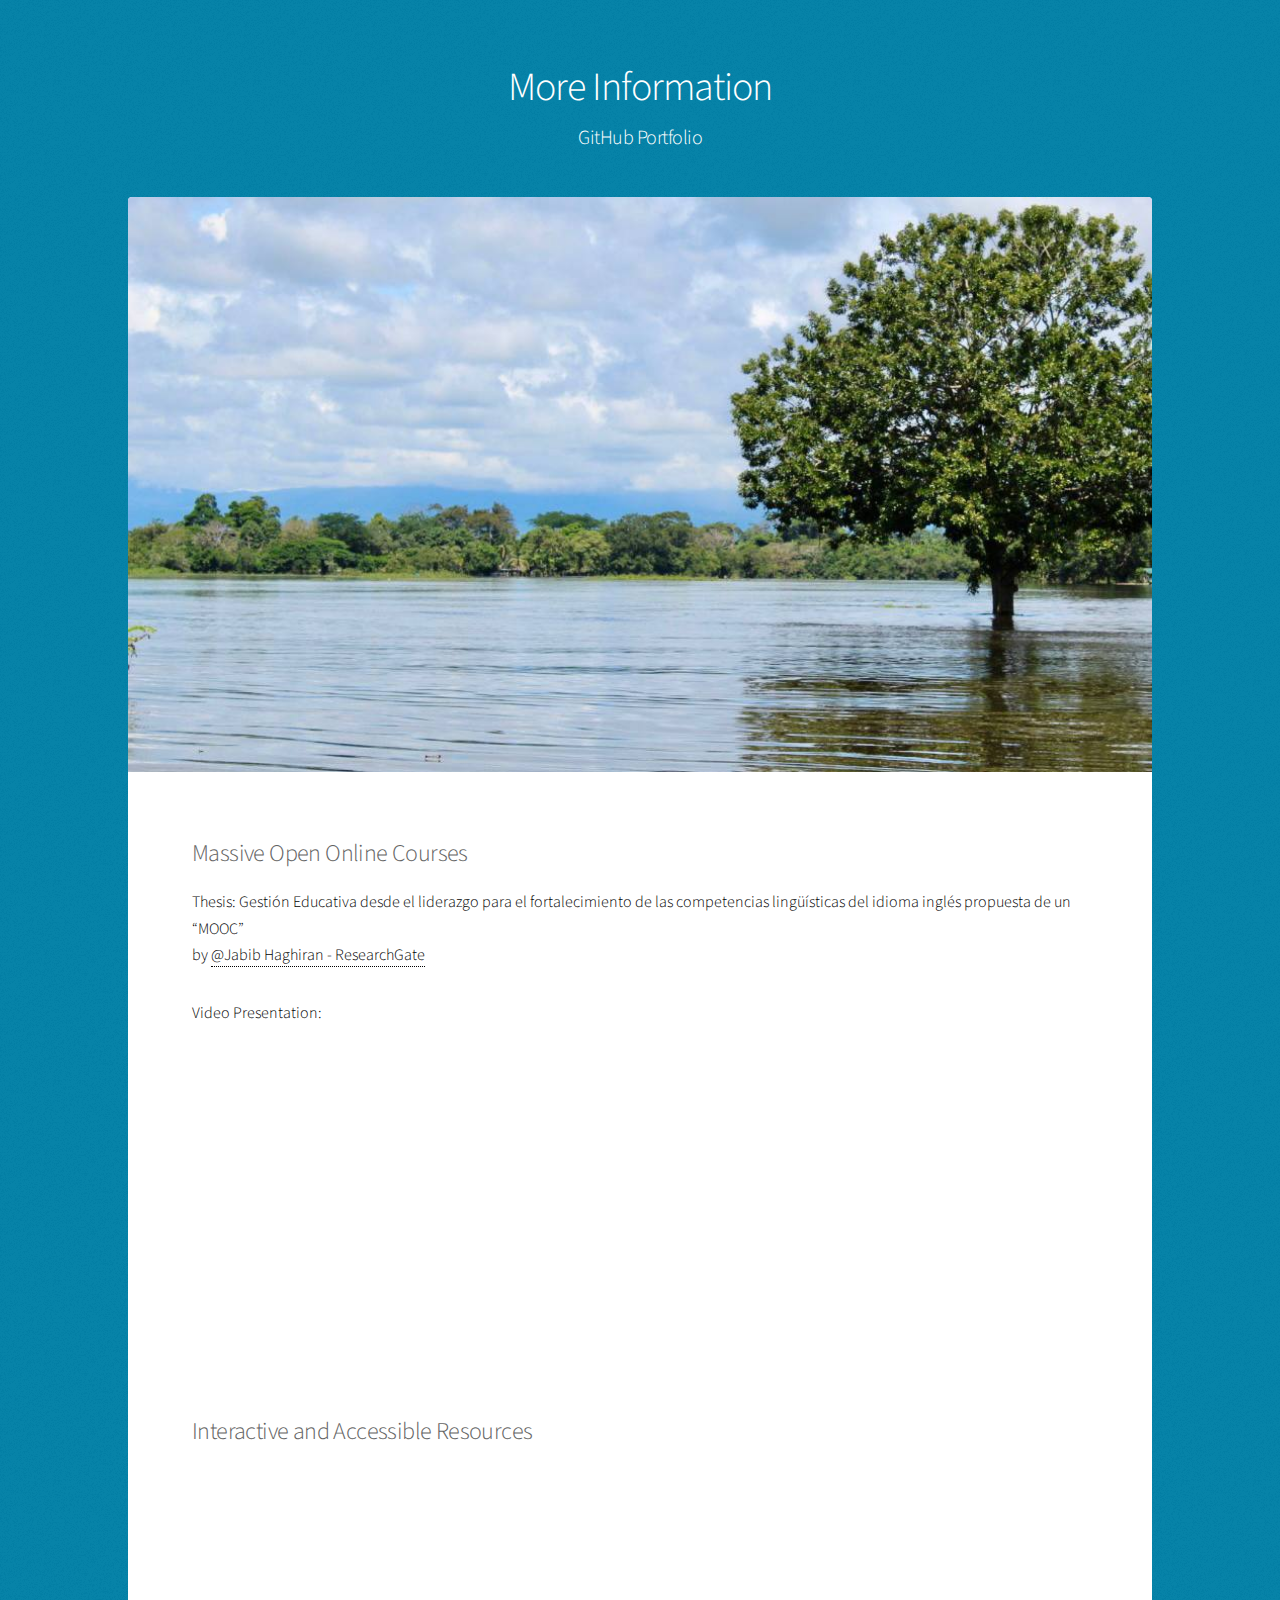
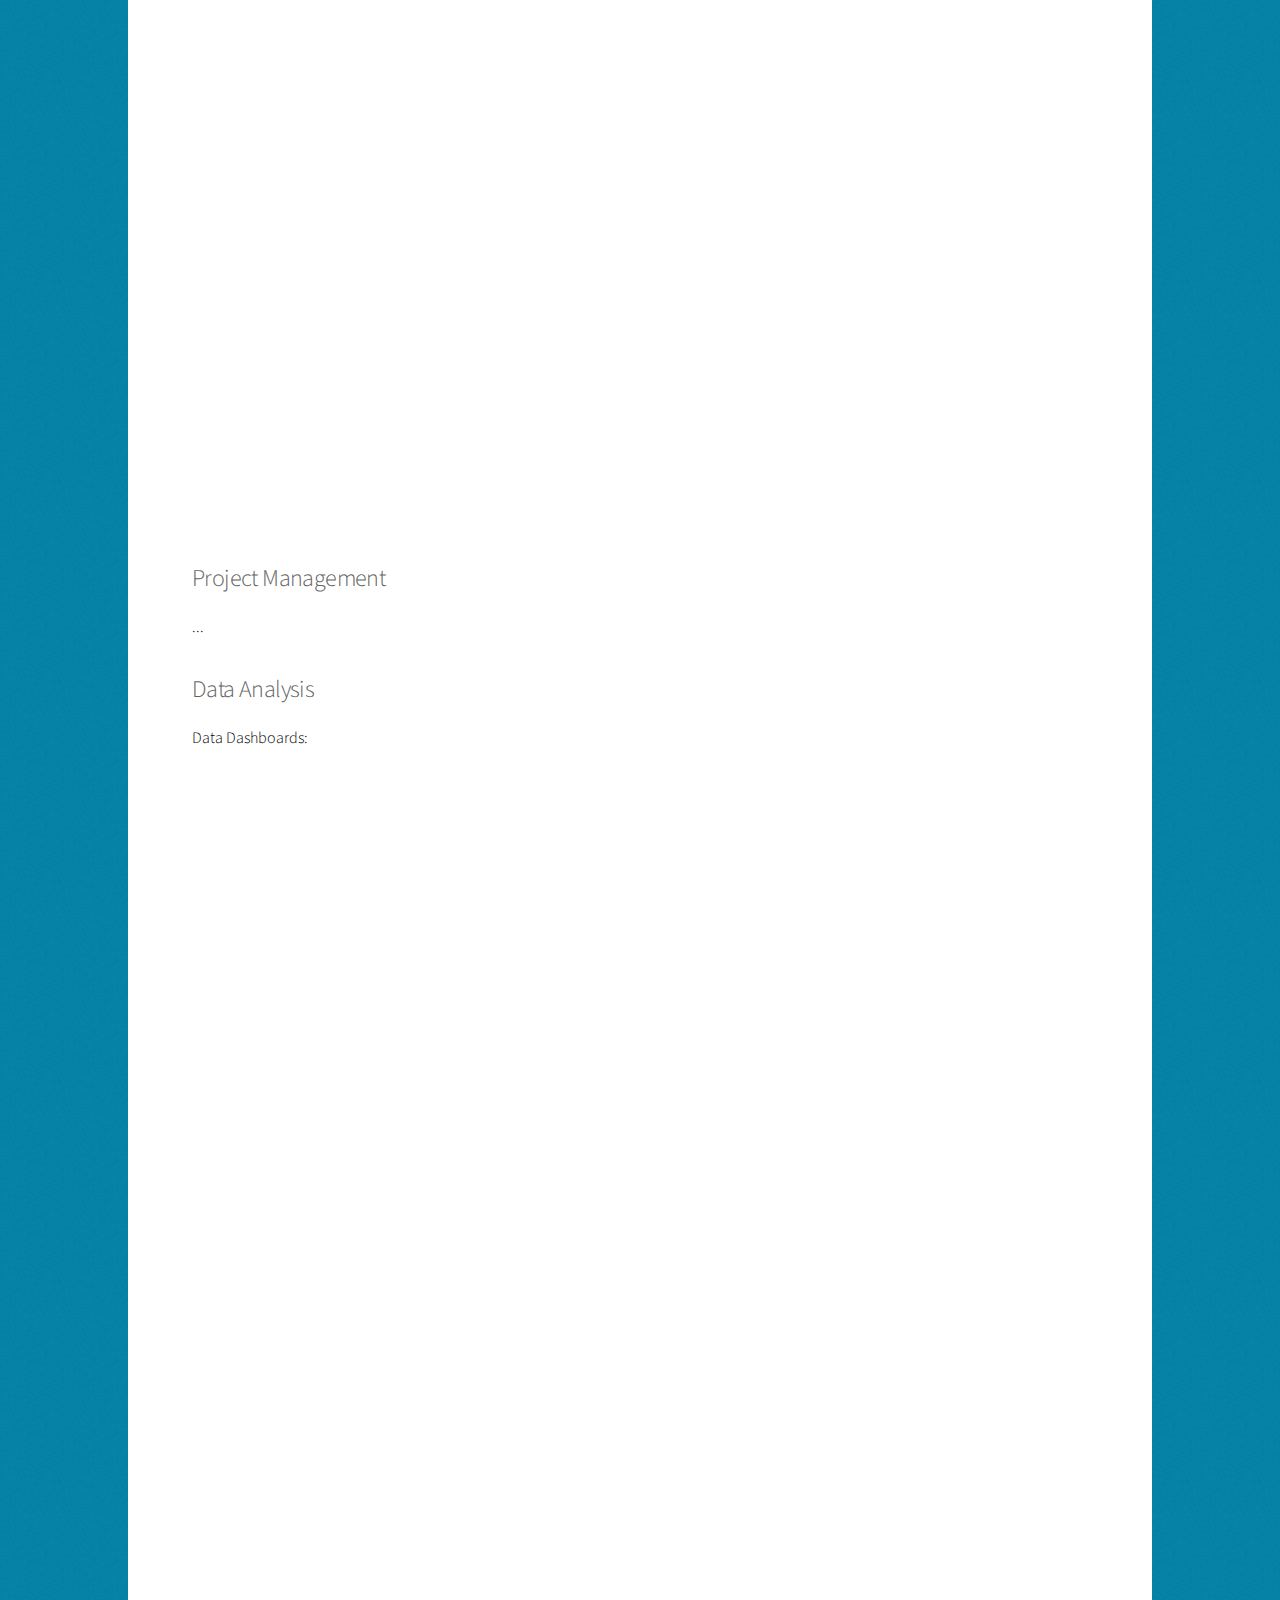
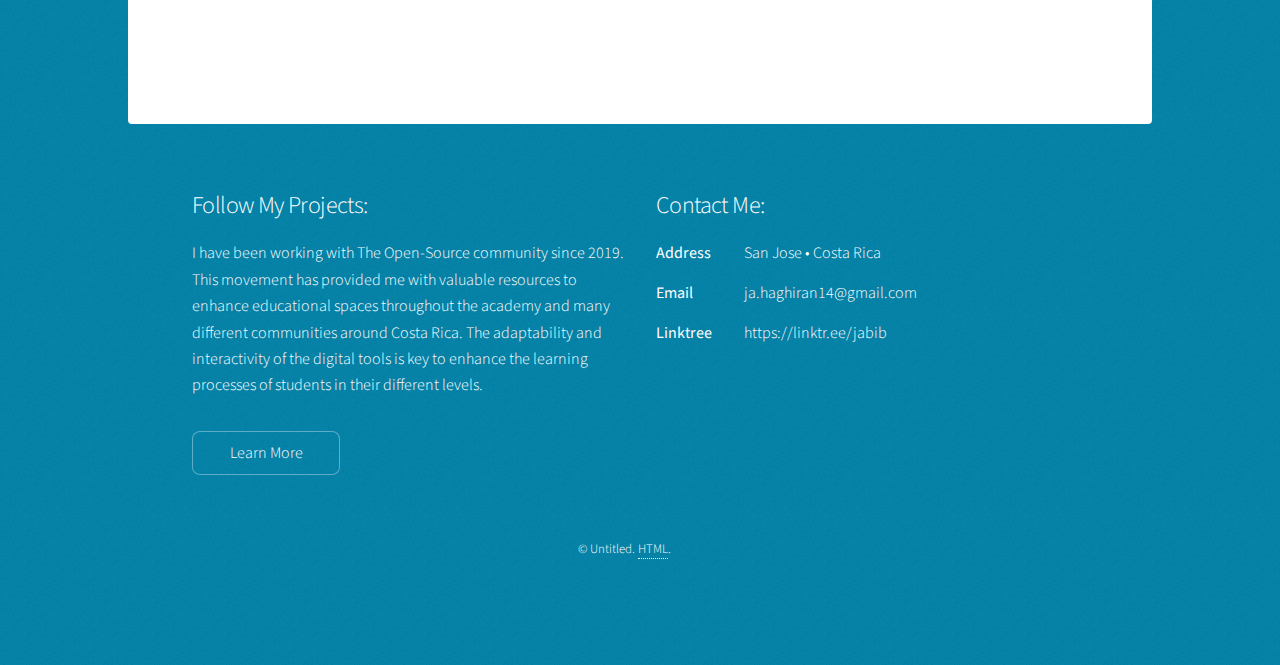
<file: generic.html>
<!DOCTYPE HTML>
<!--
	Stellar by HTML5 UP
	html5up.net | @ajlkn
	Free for personal and commercial use under the CCA 3.0 license (html5up.net/license)
-->
<html>
	<head>
		<title>More Information</title>
		<meta charset="utf-8" />
		<meta name="viewport" content="width=device-width, initial-scale=1, user-scalable=no" />
		<link rel="stylesheet" href="assets/css/main.css" />
		<noscript><link rel="stylesheet" href="assets/css/noscript.css" /></noscript>
	</head>
	<body class="is-preload">

		<!-- Wrapper -->
			<div id="wrapper">

				<!-- Header -->
					<header id="header">
						<h1>More Information</h1>
						<p>GitHub Portfolio</p>
					</header>

				<!-- Main -->
					<div id="main">

						<!-- Content -->
							<section id="content" class="main">
								<span class="image main"><img src="images/photo_2022-08-25_01-03-05.jpg" alt="" /></span> 
								<h2>Massive Open Online Courses</h2>
								<p>Thesis: Gestión Educativa desde el liderazgo para el fortalecimiento de las competencias lingüísticas del idioma inglés propuesta de un “MOOC”<br />
									by <a href="https://www.researchgate.net/publication/362942874_Gestion_Educativa_desde_el_liderazgo_para_el_fortalecimiento_de_las_competencias_linguisticas_del_idioma_ingles_propuesta_de_un_MOOC">@Jabib Haghiran - ResearchGate</a>
								<p>Video Presentation:</p>
								<iframe width="560" height="315" src="https://www.youtube.com/embed/yviXJT5yzS0" title="Video Presentación TFG" frameborder="0" allow="accelerometer; autoplay; clipboard-write; encrypted-media; gyroscope; picture-in-picture" allowfullscreen></iframe>
								<p> </p>
								<h2>Interactive and Accessible Resources</h2>
								<p> </p>
								<iframe width="560" height="315" src="https://www.youtube.com/embed/RFN531uxi7Q" title="La Luz del Liderazgo Educativo" frameborder="0" allow="accelerometer; autoplay; clipboard-write; encrypted-media; gyroscope; picture-in-picture" allowfullscreen></iframe>
								<iframe width="560" height="315" src="https://www.youtube.com/embed/dfY32sQV9hI" title="Estrategia La UNA te Prepara" frameborder="0" allow="accelerometer; autoplay; clipboard-write; encrypted-media; gyroscope; picture-in-picture" allowfullscreen></iframe>
								<p> </p>
								<h2>Project Management</h2>
								<p>...</p>
								<h2>Data Analysis</h2>
								<p>Data Dashboards:</p>
								<iframe width="700" height="900" frameborder="0" scrolling="no" src="https://unaaccr-my.sharepoint.com/personal/jabib_haghiran_chaves_est_una_ac_cr/_layouts/15/Doc.aspx?sourcedoc={81bb3e9f-ddfa-4501-9f40-55764e79e393}&action=embedview&wdAllowInteractivity=False&wdHideGridlines=True&wdHideHeaders=True&wdDownloadButton=True&wdInConfigurator=True&wdInConfigurator=True&edesNext=false&ejss=false"></iframe> 							</section>

					</div>

				<!-- Footer -->
				<footer id="footer">
					<section>
						</body>
						<h2>Follow My Projects:</h2>
						<p style1="color: white;">I have been working with The Open-Source community since 2019. This movement has provided me with valuable  resources to enhance educational spaces throughout the academy and many different communities around Costa Rica. The adaptability and interactivity of the digital tools is key to enhance the learning processes of students in their different levels.</p>
						<ul class="actions">
							<li><a href="generic.html" class="button">Learn More</a></li>
						</ul>
					</section>
					<section>
						<h2>Contact Me:</h2>
						<dl class="alt">
							<dt>Address</dt>
							<dd>San Jose &bull; Costa Rica</dd>
							<dt>Email</dt>
							<dd>ja.haghiran14@gmail.com</dd>
							<dt>Linktree</dt>
							<dd>https://linktr.ee/jabib</dd>
							
			<!-- 			</dl>
						<ul class="icons">
							<li><a href="#" class="icon brands fa-github alt"><span class="label">GitHub</span></a></li>
							<li><a href="#" class="icon brands fa-linktree alt"><span class="label">Linktree</span></a></li> -->
						</ul>
					</section>
					<p class="copyright">&copy; Untitled. <a href="https://html5up.net">HTML</a>.</p>
				</footer>

		</div>

	<!-- Scripts -->
		<script src="assets/js/jquery.min.js"></script>
		<script src="assets/js/jquery.scrollex.min.js"></script>
		<script src="assets/js/jquery.scrolly.min.js"></script>
		<script src="assets/js/browser.min.js"></script>
		<script src="assets/js/breakpoints.min.js"></script>
		<script src="assets/js/util.js"></script>
		<script src="assets/js/main.js"></script>

</body>
</html>
</file>
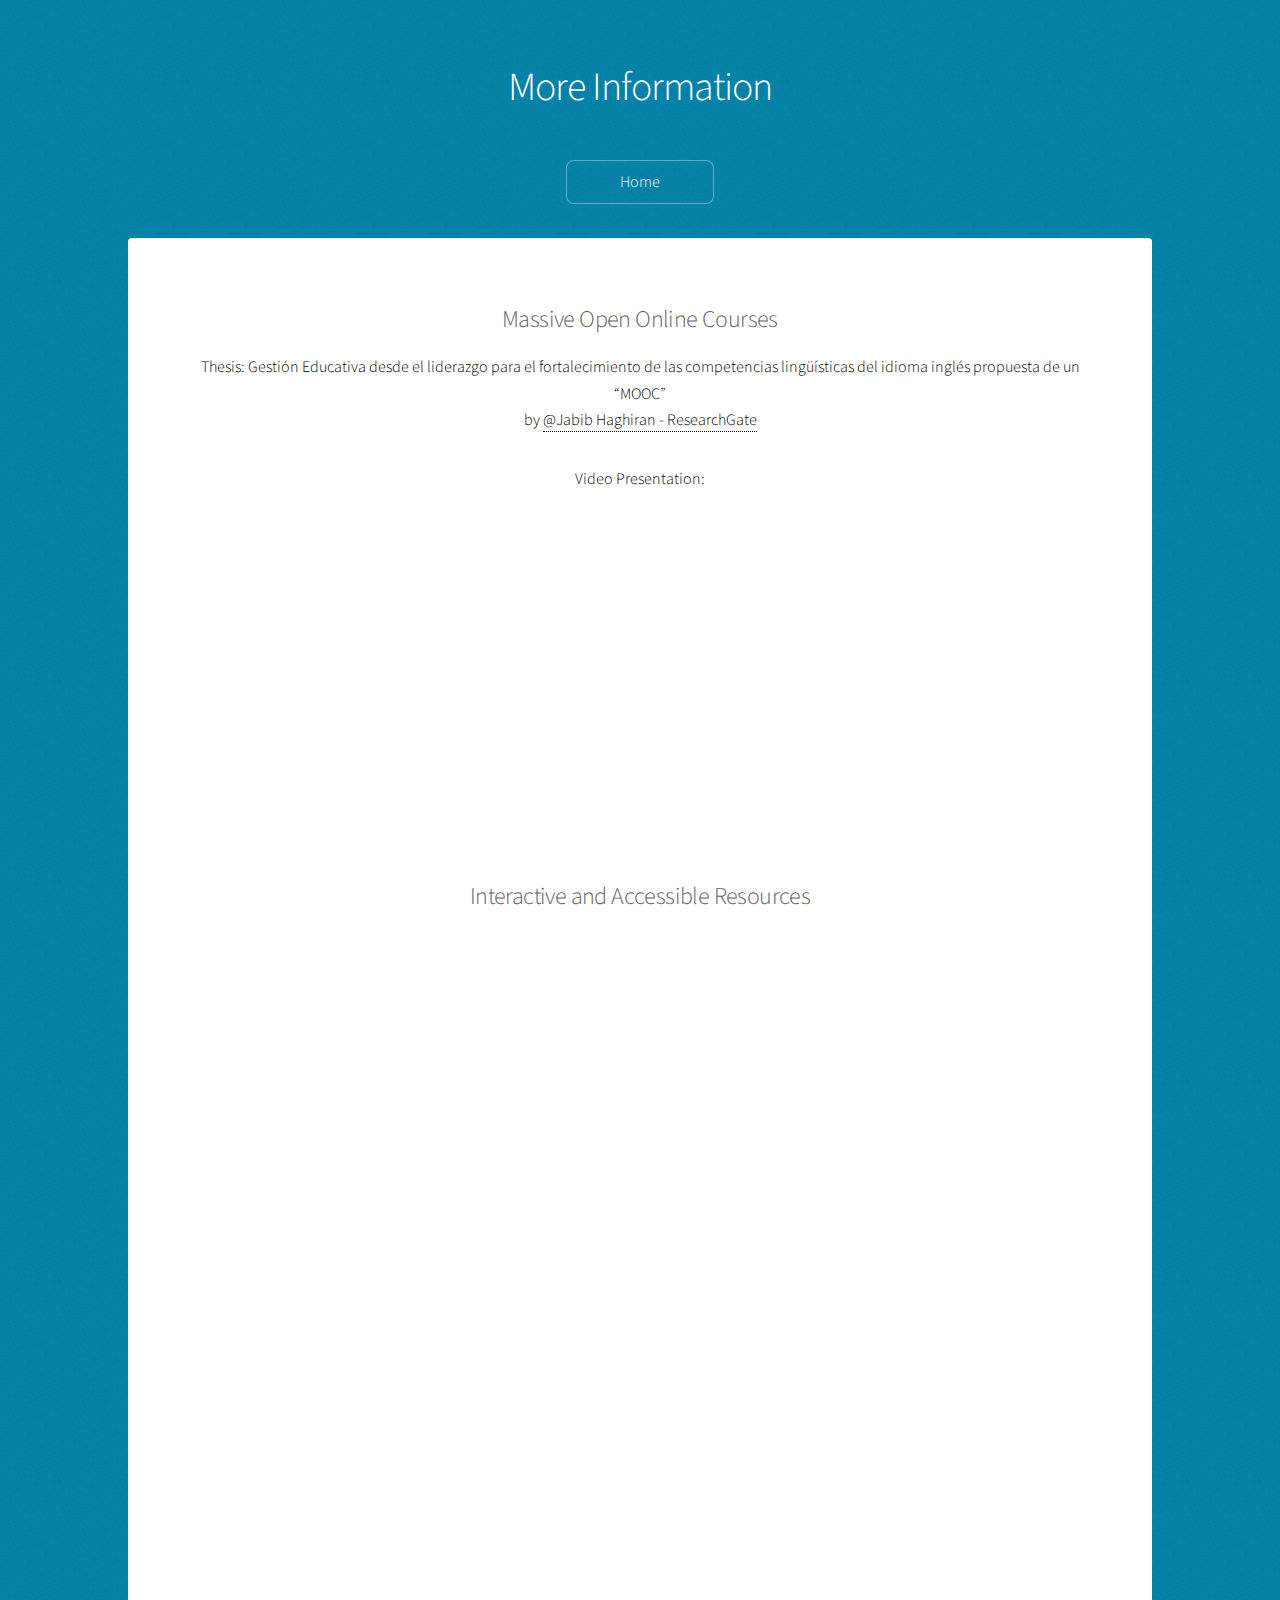
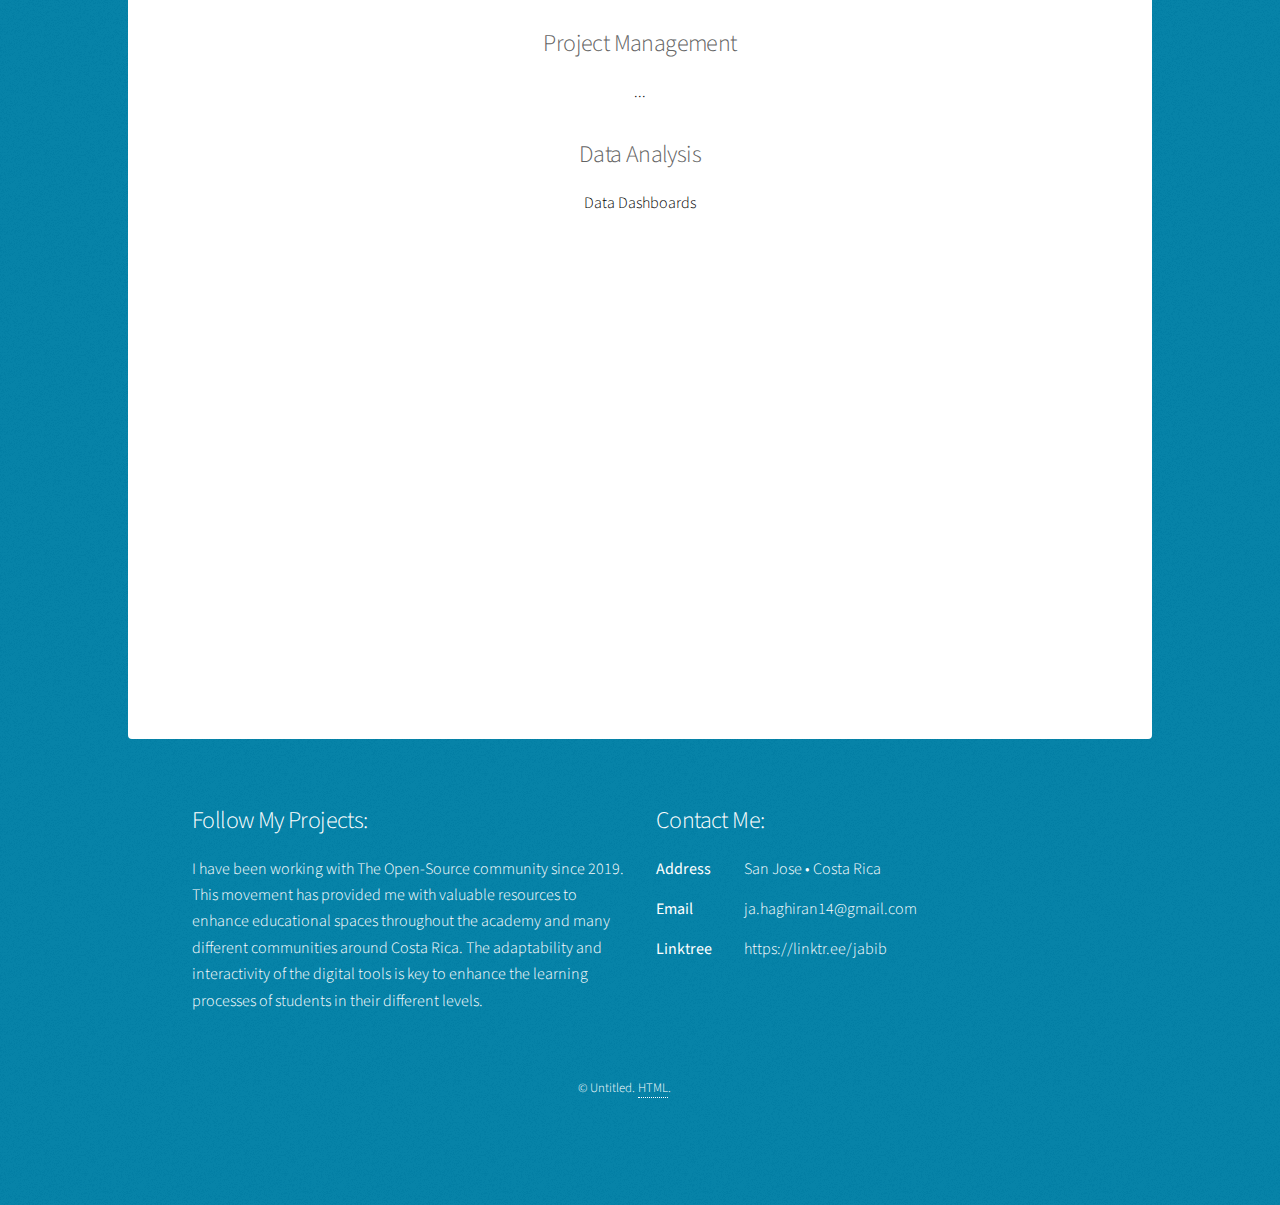
<file: Learn More.html>
<!DOCTYPE HTML>

<html>
	<head>
		<title>More Information</title>
		
		<meta charset="utf-8" />
		<meta name="viewport" content="width=device-width, initial-scale=1, user-scalable=no" />
		<link rel="stylesheet" href="assets/css/main.css" />
		<noscript><link rel="stylesheet" href="assets/css/noscript.css" /></noscript>
	
		<!-- Wrapper -->
			<div id="wrapper">

				<!-- Header -->
					<header id="header">
						<h1>More Information</h1>
						<footer class="major">
							<ul class="actions special">
								<li><a href="index.html" class="button">Home</a></li>
						</ul>	
					</header>
				<!-- Main -->
					<div id="main">
							<section id="first" class="main special">
								<h2>Massive Open Online Courses</h2>
								<p>Thesis: Gestión Educativa desde el liderazgo para el fortalecimiento de las competencias lingüísticas del idioma inglés propuesta de un “MOOC”<br />
									by <a href="https://www.researchgate.net/publication/362942874_Gestion_Educativa_desde_el_liderazgo_para_el_fortalecimiento_de_las_competencias_linguisticas_del_idioma_ingles_propuesta_de_un_MOOC">@Jabib Haghiran - ResearchGate</a>
								<p>Video Presentation:</p>
								<iframe width="560" height="315" src="https://www.youtube.com/embed/yviXJT5yzS0" title="Video Presentación TFG" frameborder="0" allow="accelerometer; autoplay; clipboard-write; encrypted-media; gyroscope; picture-in-picture" allowfullscreen></iframe>
								<p> </p>
								<h2>Interactive and Accessible Resources</h2>
								<p> </p>
								<iframe width="560" height="315" src="https://www.youtube.com/embed/RFN531uxi7Q" title="La Luz del Liderazgo Educativo" frameborder="0" allow="accelerometer; autoplay; clipboard-write; encrypted-media; gyroscope; picture-in-picture" allowfullscreen></iframe>
								<iframe width="560" height="315" src="https://www.youtube.com/embed/dfY32sQV9hI" title="Estrategia La UNA te Prepara" frameborder="0" allow="accelerometer; autoplay; clipboard-write; encrypted-media; gyroscope; picture-in-picture" allowfullscreen></iframe>
								<p> </p>
								<h2>Project Management</h2>
								<p>...</p>
								<h2>Data Analysis</h2>
								<p>
									Data Dashboards</p>
								<iframe width="350" height="450" frameborder="0" scrolling="no" src="https://unaaccr-my.sharepoint.com/personal/jabib_haghiran_chaves_est_una_ac_cr/_layouts/15/Doc.aspx?sourcedoc={81bb3e9f-ddfa-4501-9f40-55764e79e393}&action=embedview&wdAllowInteractivity=False&wdHideGridlines=True&wdHideHeaders=True&wdDownloadButton=True&wdInConfigurator=True&wdInConfigurator=True&edesNext=false&ejss=false"></iframe> </section>

					</div>

				<!-- Footer -->
				<footer id="footer">
					<section>
						</body>
						<h2>Follow My Projects:</h2>
						<p style1="color: white;">I have been working with The Open-Source community since 2019. This movement has provided me with valuable  resources to enhance educational spaces throughout the academy and many different communities around Costa Rica. The adaptability and interactivity of the digital tools is key to enhance the learning processes of students in their different levels.</p>
						
					</section>
					<section>
						<h2>Contact Me:</h2>
						<dl class="alt">
							<dt>Address</dt>
							<dd>San Jose &bull; Costa Rica</dd>
							<dt>Email</dt>
							<dd>ja.haghiran14@gmail.com</dd>
							<dt>Linktree</dt>
							<dd>https://linktr.ee/jabib</dd>
							
			<!-- 			</dl>
						<ul class="icons">
							<li><a href="#" class="icon brands fa-github alt"><span class="label">GitHub</span></a></li>
							<li><a href="#" class="icon brands fa-linktree alt"><span class="label">Linktree</span></a></li> -->
						</ul>
					</section>
					<p class="copyright">&copy; Untitled. <a href="https://html5up.net">HTML</a>.</p>
				</footer>

		</div>

	<!-- Scripts -->
		<script src="assets/js/jquery.min.js"></script>
		<script src="assets/js/jquery.scrollex.min.js"></script>
		<script src="assets/js/jquery.scrolly.min.js"></script>
		<script src="assets/js/browser.min.js"></script>
		<script src="assets/js/breakpoints.min.js"></script>
		<script src="assets/js/util.js"></script>
		<script src="assets/js/main.js"></script>

</body>
</html>
</file>
<file: assets/css/noscript.css>
/*
	Stellar by HTML5 UP
	html5up.net | @ajlkn
	Free for personal and commercial use under the CCA 3.0 license (html5up.net/license)
*/

/* Header */

	body.is-preload #header.alt > * {
		opacity: 1;
	}

	body.is-preload #header.alt .logo {
		-moz-transform: none;
		-webkit-transform: none;
		-ms-transform: none;
		transform: none;
	}
</file>
<file: search-engine/styles.css>
@import url('https://fonts.googleapis.com/css?family=Comfortaa');

*{
	margin: 0;
	padding: 0;
	outline: none;
	box-sizing: border-box;
	font-family: 'Comfortaa', cursive;
}

body{
	background: rgba(0, 0, 0,0.6);;
	background-size: cover;
	width: 100%;
	height: 100vh;
}

.wrapper{
	position: absolute;
    top: 50%;
    left: 50%;
    transform: translate(-50%, -50%);
    background: rgba(0, 0, 0,0.6);
    max-width: 550px;
    width: 100%;
    padding: 15px;
    display: flex;
    justify-content: space-between;
    border-radius: 5px;
}

.wrapper .input {
    width: 85%;
    padding: 15px 20px;
    border: none;
    border-radius: 5px;
    font-weight: bold;
}

.searchbtn {
    background: #ffec00;
    width: 10%;
    border-radius: 5px;
    position: relative;
    cursor: pointer;
}

.searchbtn .fas{
	position: absolute;
    top: 50%;
    left: 50%;
    transform: translate(-50%, -50%);
    font-size: 18px;
}
</file>
<file: assets/css/main.css>
@import url(fontawesome-all.min.css);
@import 'https://fonts.googleapis.com/css?family=Source+Sans+Pro:300,400';

/*
	Stellar by HTML5 UP
	html5up.net | @ajlkn
	Free for personal and commercial use under the CCA 3.0 license (html5up.net/license)
*/

html, body, div, span, applet, object,
iframe, h1, h2, h3, h4, h5, h6, p, blockquote,
pre, a, abbr, acronym, address, big, cite,
code, del, dfn, em, img, ins, kbd, q, s, samp,
small, strike, strong, sub, sup, tt, var, b,
u, i, center, dl, dt, dd, ol, ul, li, fieldset,
form, label, legend, table, caption, tbody,
tfoot, thead, tr, th, td, article, aside,
canvas, details, embed, figure, figcaption,
footer, header, hgroup, menu, nav, output, ruby,
section, summary, time, mark, audio, video {
	margin: 0;
	padding: 0;
	border: 0;
	font-size: 100%;
	font: inherit;
	vertical-align: baseline;}

article, aside, details, figcaption, figure,
footer, header, hgroup, menu, nav, section {
	display: block;}

body {
	line-height: 1;
}

ol, ul {
	list-style: none;
}

blockquote, q {
	quotes: none;
}

	blockquote:before, blockquote:after, q:before, q:after {
		content: '';
		content: none;
	}

table {
	border-collapse: collapse;
	border-spacing: 0;
}

body {
	-webkit-text-size-adjust: none;
}

mark {
	background-color: transparent;
	color: inherit;
}

input::-moz-focus-inner {
	border: 0;
	padding: 0;
}

input, select, textarea {
	-moz-appearance: none;
	-webkit-appearance: none;
	-ms-appearance: none;
	appearance: none;
}

/* Basic */

	@-ms-viewport {
		width: device-width;
	}

	body {
		-ms-overflow-style: scrollbar;
	}

	@media screen and (max-width: 480px) {

		html, body {
			min-width: 320px;
		}

	}

	html {
		box-sizing: border-box;
	}

	*, *:before, *:after {
		box-sizing: inherit;
	}

	body {
		background-color: #7058b6;
		background-image: url("images/overlay.png"), -moz-linear-gradient(45deg, #f07167 15%, #f07167 85%);
		background-image: url("images/overlay.png"), -webkit-linear-gradient(45deg, #ffffff 15%, #ffffff 85%);
		background-image: url("images/overlay.png"), -ms-linear-gradient(45deg, #ffffff 15%, #ffffff 85%);
		background-image: url("images/overlay.png"), linear-gradient(45deg, #0081a7 15%, #0081a7 85%);
	}

		body.is-preload *, body.is-preload *:before, body.is-preload *:after {
			-moz-animation: none !important;
			-webkit-animation: none !important;
			-ms-animation: none !important;
			animation: none !important;
			-moz-transition: none !important;
			-webkit-transition: none !important;
			-ms-transition: none !important;
			transition: none !important;
		}

/* Type */

	body {
		background-color: #0081a7;
		color: rgb(255, 255, 255);
	}

	body, input, select, textarea {
		font-family: "Source Sans Pro", Helvetica, sans-serif;
		font-size: 22pt;
		font-weight: 300;
		line-height: 1.65;
	}

		@media screen and (max-width: 1680px) {

			body, input, select, textarea {
				font-size: 15pt;
			}

		}

		@media screen and (max-width: 1280px) {

			body, input, select, textarea {
				font-size: 12pt;
			}

		}

		@media screen and (max-width: 360px) {

			body, input, select, textarea {
				font-size: 11pt;
			}

		}

	a {
		-moz-transition: color 0.2s ease, border-bottom 0.2s ease;
		-webkit-transition: color 0.2s ease, border-bottom 0.2s ease;
		-ms-transition: color 0.2s ease, border-bottom 0.2s ease;
		transition: color 0.2s ease, border-bottom 0.2s ease;
		text-decoration: none;
		border-bottom: dotted 1px;
		color: inherit;
	}

		a:hover {
			border-bottom-color: transparent;
		}

	strong, b {
		font-weight: 400;
	}

	em, i {
		font-style: italic;
	}

	p {
		margin: 0 0 2em 0;
	}

		p.content {
			-moz-columns: 20em 2;
			-webkit-columns: 20em 2;
			-ms-columns: 20em 2;
			columns: 20em 2;
			-moz-column-gap: 2em;
			-webkit-column-gap: 2em;
			-ms-column-gap: 2em;
			column-gap: 2em;
			text-align: justify;
		}

	h1, h2, h3, h4, h5, h6 {
		font-weight: 300;
		line-height: 1.5;
		margin: 0 0 0.7em 0;
		letter-spacing: -0.025em;
	}

		h1 a, h2 a, h3 a, h4 a, h5 a, h6 a {
			color: inherit;
			text-decoration: none;
		}

	h1 {
		font-size: 2.5em;
		line-height: 1.2;
	}

	h2 {
		font-size: 1.5em;
	}

	h3 {
		font-size: 1.25em;
	}

	h4 {
		font-size: 1.1em;
	}

	h5 {
		font-size: 0.9em;
	}

	h6 {
		font-size: 0.7em;
	}

	@media screen and (max-width: 736px) {

		h1 {
			font-size: 2em;
		}

	}

	sub {
		font-size: 0.8em;
		position: relative;
		top: 0.5em;
	}

	sup {
		font-size: 0.8em;
		position: relative;
		top: -0.5em;
	}

	blockquote {
		border-left: solid 4px;
		font-style: italic;
		margin: 0 0 2em 0;
		padding: 0.5em 0 0.5em 2em;
	}

	code {
		border-radius: 8px;
		border: solid 1px;
		font-family: "Courier New", monospace;
		font-size: 0.9em;
		margin: 0 0.25em;
		padding: 0.25em 0.65em;
	}

	pre {
		-webkit-overflow-scrolling: touch;
		font-family: "Courier New", monospace;
		font-size: 0.9em;
		margin: 0 0 2em 0;
	}

		pre code {
			display: block;
			line-height: 1.75;
			padding: 1em 1.5em;
			overflow-x: auto;
		}

	hr {
		border: 0;
		border-bottom: solid 1px;
		margin: 2em 0;
	}

		hr.major {
			margin: 3em 0;
		}

	.align-left {
		text-align: left;
	}

	.align-center {
		text-align: center;
	}

	.align-right {
		text-align: right;
	}

	input, select, textarea {
		color: #ffffff;
	}

	a:hover {
		color: #ffffff;
	}

	strong, b {
		color: #ffffff;
	}

	h1, h2, h3, h4, h5, h6 {
		color: #ffffff;
	}

	blockquote {
		border-left-color: rgba(255, 255, 255, 0.35);
	}

	code {
		background: rgba(255, 255, 255, 0.075);
		border-color: rgba(255, 255, 255, 0.35);
	}

	hr {
		border-bottom-color: rgba(255, 255, 255, 0.35);
	}

/* Row */

	.row {
		display: flex;
		flex-wrap: wrap;
		box-sizing: border-box;
		align-items: stretch;
	}

		.row > * {
			box-sizing: border-box;
		}

		.row.gtr-uniform > * > :last-child {
			margin-bottom: 0;
		}

		.row.aln-left {
			justify-content: flex-start;
		}

		.row.aln-center {
			justify-content: center;
		}

		.row.aln-right {
			justify-content: flex-end;
		}

		.row.aln-top {
			align-items: flex-start;
		}

		.row.aln-middle {
			align-items: center;
		}

		.row.aln-bottom {
			align-items: flex-end;
		}

		.row > .imp {
			order: -1;
		}

		.row > .col-1 {
			width: 8.33333%;
		}

		.row > .off-1 {
			margin-left: 8.33333%;
		}

		.row > .col-2 {
			width: 16.66667%;
		}

		.row > .off-2 {
			margin-left: 16.66667%;
		}

		.row > .col-3 {
			width: 25%;
		}

		.row > .off-3 {
			margin-left: 25%;
		}

		.row > .col-4 {
			width: 33.33333%;
		}

		.row > .off-4 {
			margin-left: 33.33333%;
		}

		.row > .col-5 {
			width: 41.66667%;
		}

		.row > .off-5 {
			margin-left: 41.66667%;
		}

		.row > .col-6 {
			width: 50%;
		}

		.row > .off-6 {
			margin-left: 50%;
		}

		.row > .col-7 {
			width: 58.33333%;
		}

		.row > .off-7 {
			margin-left: 58.33333%;
		}

		.row > .col-8 {
			width: 66.66667%;
		}

		.row > .off-8 {
			margin-left: 66.66667%;
		}

		.row > .col-9 {
			width: 75%;
		}

		.row > .off-9 {
			margin-left: 75%;
		}

		.row > .col-10 {
			width: 83.33333%;
		}

		.row > .off-10 {
			margin-left: 83.33333%;
		}

		.row > .col-11 {
			width: 91.66667%;
		}

		.row > .off-11 {
			margin-left: 91.66667%;
		}

		.row > .col-12 {
			width: 100%;
		}

		.row > .off-12 {
			margin-left: 100%;
		}

		.row.gtr-0 {
			margin-top: 0;
			margin-left: 0em;
		}

			.row.gtr-0 > * {
				padding: 0 0 0 0em;
			}

			.row.gtr-0.gtr-uniform {
				margin-top: 0em;
			}

				.row.gtr-0.gtr-uniform > * {
					padding-top: 0em;
				}

		.row.gtr-25 {
			margin-top: 0;
			margin-left: -0.375em;
		}

			.row.gtr-25 > * {
				padding: 0 0 0 0.375em;
			}

			.row.gtr-25.gtr-uniform {
				margin-top: -0.375em;
			}

				.row.gtr-25.gtr-uniform > * {
					padding-top: 0.375em;
				}

		.row.gtr-50 {
			margin-top: 0;
			margin-left: -0.75em;
		}

			.row.gtr-50 > * {
				padding: 0 0 0 0.75em;
			}

			.row.gtr-50.gtr-uniform {
				margin-top: -0.75em;
			}

				.row.gtr-50.gtr-uniform > * {
					padding-top: 0.75em;
				}

		.row {
			margin-top: 0;
			margin-left: -1.5em;
		}

			.row > * {
				padding: 0 0 0 1.5em;
			}

			.row.gtr-uniform {
				margin-top: -1.5em;
			}

				.row.gtr-uniform > * {
					padding-top: 1.5em;
				}

		.row.gtr-150 {
			margin-top: 0;
			margin-left: -2.25em;
		}

			.row.gtr-150 > * {
				padding: 0 0 0 2.25em;
			}

			.row.gtr-150.gtr-uniform {
				margin-top: -2.25em;
			}

				.row.gtr-150.gtr-uniform > * {
					padding-top: 2.25em;
				}

		.row.gtr-200 {
			margin-top: 0;
			margin-left: -3em;
		}

			.row.gtr-200 > * {
				padding: 0 0 0 3em;
			}

			.row.gtr-200.gtr-uniform {
				margin-top: -3em;
			}

				.row.gtr-200.gtr-uniform > * {
					padding-top: 3em;
				}

		@media screen and (max-width: 1680px) {

			.row {
				display: flex;
				flex-wrap: wrap;
				box-sizing: border-box;
				align-items: stretch;
			}

				.row > * {
					box-sizing: border-box;
				}

				.row.gtr-uniform > * > :last-child {
					margin-bottom: 0;
				}

				.row.aln-left {
					justify-content: flex-start;
				}

				.row.aln-center {
					justify-content: center;
				}

				.row.aln-right {
					justify-content: flex-end;
				}

				.row.aln-top {
					align-items: flex-start;
				}

				.row.aln-middle {
					align-items: center;
				}

				.row.aln-bottom {
					align-items: flex-end;
				}

				.row > .imp-xlarge {
					order: -1;
				}

				.row > .col-1-xlarge {
					width: 8.33333%;
				}

				.row > .off-1-xlarge {
					margin-left: 8.33333%;
				}

				.row > .col-2-xlarge {
					width: 16.66667%;
				}

				.row > .off-2-xlarge {
					margin-left: 16.66667%;
				}

				.row > .col-3-xlarge {
					width: 25%;
				}

				.row > .off-3-xlarge {
					margin-left: 25%;
				}

				.row > .col-4-xlarge {
					width: 33.33333%;
				}

				.row > .off-4-xlarge {
					margin-left: 33.33333%;
				}

				.row > .col-5-xlarge {
					width: 41.66667%;
				}

				.row > .off-5-xlarge {
					margin-left: 41.66667%;
				}

				.row > .col-6-xlarge {
					width: 50%;
				}

				.row > .off-6-xlarge {
					margin-left: 50%;
				}

				.row > .col-7-xlarge {
					width: 58.33333%;
				}

				.row > .off-7-xlarge {
					margin-left: 58.33333%;
				}

				.row > .col-8-xlarge {
					width: 66.66667%;
				}

				.row > .off-8-xlarge {
					margin-left: 66.66667%;
				}

				.row > .col-9-xlarge {
					width: 75%;
				}

				.row > .off-9-xlarge {
					margin-left: 75%;
				}

				.row > .col-10-xlarge {
					width: 83.33333%;
				}

				.row > .off-10-xlarge {
					margin-left: 83.33333%;
				}

				.row > .col-11-xlarge {
					width: 91.66667%;
				}

				.row > .off-11-xlarge {
					margin-left: 91.66667%;
				}

				.row > .col-12-xlarge {
					width: 100%;
				}

				.row > .off-12-xlarge {
					margin-left: 100%;
				}

				.row.gtr-0 {
					margin-top: 0;
					margin-left: 0em;
				}

					.row.gtr-0 > * {
						padding: 0 0 0 0em;
					}

					.row.gtr-0.gtr-uniform {
						margin-top: 0em;
					}

						.row.gtr-0.gtr-uniform > * {
							padding-top: 0em;
						}

				.row.gtr-25 {
					margin-top: 0;
					margin-left: -0.375em;
				}

					.row.gtr-25 > * {
						padding: 0 0 0 0.375em;
					}

					.row.gtr-25.gtr-uniform {
						margin-top: -0.375em;
					}

						.row.gtr-25.gtr-uniform > * {
							padding-top: 0.375em;
						}

				.row.gtr-50 {
					margin-top: 0;
					margin-left: -0.75em;
				}

					.row.gtr-50 > * {
						padding: 0 0 0 0.75em;
					}

					.row.gtr-50.gtr-uniform {
						margin-top: -0.75em;
					}

						.row.gtr-50.gtr-uniform > * {
							padding-top: 0.75em;
						}

				.row {
					margin-top: 0;
					margin-left: -1.5em;
				}

					.row > * {
						padding: 0 0 0 1.5em;
					}

					.row.gtr-uniform {
						margin-top: -1.5em;
					}

						.row.gtr-uniform > * {
							padding-top: 1.5em;
						}

				.row.gtr-150 {
					margin-top: 0;
					margin-left: -2.25em;
				}

					.row.gtr-150 > * {
						padding: 0 0 0 2.25em;
					}

					.row.gtr-150.gtr-uniform {
						margin-top: -2.25em;
					}

						.row.gtr-150.gtr-uniform > * {
							padding-top: 2.25em;
						}

				.row.gtr-200 {
					margin-top: 0;
					margin-left: -3em;
				}

					.row.gtr-200 > * {
						padding: 0 0 0 3em;
					}

					.row.gtr-200.gtr-uniform {
						margin-top: -3em;
					}

						.row.gtr-200.gtr-uniform > * {
							padding-top: 3em;
						}

		}

		@media screen and (max-width: 1280px) {

			.row {
				display: flex;
				flex-wrap: wrap;
				box-sizing: border-box;
				align-items: stretch;
			}

				.row > * {
					box-sizing: border-box;
				}

				.row.gtr-uniform > * > :last-child {
					margin-bottom: 0;
				}

				.row.aln-left {
					justify-content: flex-start;
				}

				.row.aln-center {
					justify-content: center;
				}

				.row.aln-right {
					justify-content: flex-end;
				}

				.row.aln-top {
					align-items: flex-start;
				}

				.row.aln-middle {
					align-items: center;
				}

				.row.aln-bottom {
					align-items: flex-end;
				}

				.row > .imp-large {
					order: -1;
				}

				.row > .col-1-large {
					width: 8.33333%;
				}

				.row > .off-1-large {
					margin-left: 8.33333%;
				}

				.row > .col-2-large {
					width: 16.66667%;
				}

				.row > .off-2-large {
					margin-left: 16.66667%;
				}

				.row > .col-3-large {
					width: 25%;
				}

				.row > .off-3-large {
					margin-left: 25%;
				}

				.row > .col-4-large {
					width: 33.33333%;
				}

				.row > .off-4-large {
					margin-left: 33.33333%;
				}

				.row > .col-5-large {
					width: 41.66667%;
				}

				.row > .off-5-large {
					margin-left: 41.66667%;
				}

				.row > .col-6-large {
					width: 50%;
				}

				.row > .off-6-large {
					margin-left: 50%;
				}

				.row > .col-7-large {
					width: 58.33333%;
				}

				.row > .off-7-large {
					margin-left: 58.33333%;
				}

				.row > .col-8-large {
					width: 66.66667%;
				}

				.row > .off-8-large {
					margin-left: 66.66667%;
				}

				.row > .col-9-large {
					width: 75%;
				}

				.row > .off-9-large {
					margin-left: 75%;
				}

				.row > .col-10-large {
					width: 83.33333%;
				}

				.row > .off-10-large {
					margin-left: 83.33333%;
				}

				.row > .col-11-large {
					width: 91.66667%;
				}

				.row > .off-11-large {
					margin-left: 91.66667%;
				}

				.row > .col-12-large {
					width: 100%;
				}

				.row > .off-12-large {
					margin-left: 100%;
				}

				.row.gtr-0 {
					margin-top: 0;
					margin-left: 0em;
				}

					.row.gtr-0 > * {
						padding: 0 0 0 0em;
					}

					.row.gtr-0.gtr-uniform {
						margin-top: 0em;
					}

						.row.gtr-0.gtr-uniform > * {
							padding-top: 0em;
						}

				.row.gtr-25 {
					margin-top: 0;
					margin-left: -0.375em;
				}

					.row.gtr-25 > * {
						padding: 0 0 0 0.375em;
					}

					.row.gtr-25.gtr-uniform {
						margin-top: -0.375em;
					}

						.row.gtr-25.gtr-uniform > * {
							padding-top: 0.375em;
						}

				.row.gtr-50 {
					margin-top: 0;
					margin-left: -0.75em;
				}

					.row.gtr-50 > * {
						padding: 0 0 0 0.75em;
					}

					.row.gtr-50.gtr-uniform {
						margin-top: -0.75em;
					}

						.row.gtr-50.gtr-uniform > * {
							padding-top: 0.75em;
						}

				.row {
					margin-top: 0;
					margin-left: -1.5em;
				}

					.row > * {
						padding: 0 0 0 1.5em;
					}

					.row.gtr-uniform {
						margin-top: -1.5em;
					}

						.row.gtr-uniform > * {
							padding-top: 1.5em;
						}

				.row.gtr-150 {
					margin-top: 0;
					margin-left: -2.25em;
				}

					.row.gtr-150 > * {
						padding: 0 0 0 2.25em;
					}

					.row.gtr-150.gtr-uniform {
						margin-top: -2.25em;
					}

						.row.gtr-150.gtr-uniform > * {
							padding-top: 2.25em;
						}

				.row.gtr-200 {
					margin-top: 0;
					margin-left: -3em;
				}

					.row.gtr-200 > * {
						padding: 0 0 0 3em;
					}

					.row.gtr-200.gtr-uniform {
						margin-top: -3em;
					}

						.row.gtr-200.gtr-uniform > * {
							padding-top: 3em;
						}

		}

		@media screen and (max-width: 980px) {

			.row {
				display: flex;
				flex-wrap: wrap;
				box-sizing: border-box;
				align-items: stretch;
			}

				.row > * {
					box-sizing: border-box;
				}

				.row.gtr-uniform > * > :last-child {
					margin-bottom: 0;
				}

				.row.aln-left {
					justify-content: flex-start;
				}

				.row.aln-center {
					justify-content: center;
				}

				.row.aln-right {
					justify-content: flex-end;
				}

				.row.aln-top {
					align-items: flex-start;
				}

				.row.aln-middle {
					align-items: center;
				}

				.row.aln-bottom {
					align-items: flex-end;
				}

				.row > .imp-medium {
					order: -1;
				}

				.row > .col-1-medium {
					width: 8.33333%;
				}

				.row > .off-1-medium {
					margin-left: 8.33333%;
				}

				.row > .col-2-medium {
					width: 16.66667%;
				}

				.row > .off-2-medium {
					margin-left: 16.66667%;
				}

				.row > .col-3-medium {
					width: 25%;
				}

				.row > .off-3-medium {
					margin-left: 25%;
				}

				.row > .col-4-medium {
					width: 33.33333%;
				}

				.row > .off-4-medium {
					margin-left: 33.33333%;
				}

				.row > .col-5-medium {
					width: 41.66667%;
				}

				.row > .off-5-medium {
					margin-left: 41.66667%;
				}

				.row > .col-6-medium {
					width: 50%;
				}

				.row > .off-6-medium {
					margin-left: 50%;
				}

				.row > .col-7-medium {
					width: 58.33333%;
				}

				.row > .off-7-medium {
					margin-left: 58.33333%;
				}

				.row > .col-8-medium {
					width: 66.66667%;
				}

				.row > .off-8-medium {
					margin-left: 66.66667%;
				}

				.row > .col-9-medium {
					width: 75%;
				}

				.row > .off-9-medium {
					margin-left: 75%;
				}

				.row > .col-10-medium {
					width: 83.33333%;
				}

				.row > .off-10-medium {
					margin-left: 83.33333%;
				}

				.row > .col-11-medium {
					width: 91.66667%;
				}

				.row > .off-11-medium {
					margin-left: 91.66667%;
				}

				.row > .col-12-medium {
					width: 100%;
				}

				.row > .off-12-medium {
					margin-left: 100%;
				}

				.row.gtr-0 {
					margin-top: 0;
					margin-left: 0em;
				}

					.row.gtr-0 > * {
						padding: 0 0 0 0em;
					}

					.row.gtr-0.gtr-uniform {
						margin-top: 0em;
					}

						.row.gtr-0.gtr-uniform > * {
							padding-top: 0em;
						}

				.row.gtr-25 {
					margin-top: 0;
					margin-left: -0.375em;
				}

					.row.gtr-25 > * {
						padding: 0 0 0 0.375em;
					}

					.row.gtr-25.gtr-uniform {
						margin-top: -0.375em;
					}

						.row.gtr-25.gtr-uniform > * {
							padding-top: 0.375em;
						}

				.row.gtr-50 {
					margin-top: 0;
					margin-left: -0.75em;
				}

					.row.gtr-50 > * {
						padding: 0 0 0 0.75em;
					}

					.row.gtr-50.gtr-uniform {
						margin-top: -0.75em;
					}

						.row.gtr-50.gtr-uniform > * {
							padding-top: 0.75em;
						}

				.row {
					margin-top: 0;
					margin-left: -1.5em;
				}

					.row > * {
						padding: 0 0 0 1.5em;
					}

					.row.gtr-uniform {
						margin-top: -1.5em;
					}

						.row.gtr-uniform > * {
							padding-top: 1.5em;
						}

				.row.gtr-150 {
					margin-top: 0;
					margin-left: -2.25em;
				}

					.row.gtr-150 > * {
						padding: 0 0 0 2.25em;
					}

					.row.gtr-150.gtr-uniform {
						margin-top: -2.25em;
					}

						.row.gtr-150.gtr-uniform > * {
							padding-top: 2.25em;
						}

				.row.gtr-200 {
					margin-top: 0;
					margin-left: -3em;
				}

					.row.gtr-200 > * {
						padding: 0 0 0 3em;
					}

					.row.gtr-200.gtr-uniform {
						margin-top: -3em;
					}

						.row.gtr-200.gtr-uniform > * {
							padding-top: 3em;
						}

		}

		@media screen and (max-width: 736px) {

			.row {
				display: flex;
				flex-wrap: wrap;
				box-sizing: border-box;
				align-items: stretch;
			}

				.row > * {
					box-sizing: border-box;
				}

				.row.gtr-uniform > * > :last-child {
					margin-bottom: 0;
				}

				.row.aln-left {
					justify-content: flex-start;
				}

				.row.aln-center {
					justify-content: center;
				}

				.row.aln-right {
					justify-content: flex-end;
				}

				.row.aln-top {
					align-items: flex-start;
				}

				.row.aln-middle {
					align-items: center;
				}

				.row.aln-bottom {
					align-items: flex-end;
				}

				.row > .imp-small {
					order: -1;
				}

				.row > .col-1-small {
					width: 8.33333%;
				}

				.row > .off-1-small {
					margin-left: 8.33333%;
				}

				.row > .col-2-small {
					width: 16.66667%;
				}

				.row > .off-2-small {
					margin-left: 16.66667%;
				}

				.row > .col-3-small {
					width: 25%;
				}

				.row > .off-3-small {
					margin-left: 25%;
				}

				.row > .col-4-small {
					width: 33.33333%;
				}

				.row > .off-4-small {
					margin-left: 33.33333%;
				}

				.row > .col-5-small {
					width: 41.66667%;
				}

				.row > .off-5-small {
					margin-left: 41.66667%;
				}

				.row > .col-6-small {
					width: 50%;
				}

				.row > .off-6-small {
					margin-left: 50%;
				}

				.row > .col-7-small {
					width: 58.33333%;
				}

				.row > .off-7-small {
					margin-left: 58.33333%;
				}

				.row > .col-8-small {
					width: 66.66667%;
				}

				.row > .off-8-small {
					margin-left: 66.66667%;
				}

				.row > .col-9-small {
					width: 75%;
				}

				.row > .off-9-small {
					margin-left: 75%;
				}

				.row > .col-10-small {
					width: 83.33333%;
				}

				.row > .off-10-small {
					margin-left: 83.33333%;
				}

				.row > .col-11-small {
					width: 91.66667%;
				}

				.row > .off-11-small {
					margin-left: 91.66667%;
				}

				.row > .col-12-small {
					width: 100%;
				}

				.row > .off-12-small {
					margin-left: 100%;
				}

				.row.gtr-0 {
					margin-top: 0;
					margin-left: 0em;
				}

					.row.gtr-0 > * {
						padding: 0 0 0 0em;
					}

					.row.gtr-0.gtr-uniform {
						margin-top: 0em;
					}

						.row.gtr-0.gtr-uniform > * {
							padding-top: 0em;
						}

				.row.gtr-25 {
					margin-top: 0;
					margin-left: -0.25em;
				}

					.row.gtr-25 > * {
						padding: 0 0 0 0.25em;
					}

					.row.gtr-25.gtr-uniform {
						margin-top: -0.25em;
					}

						.row.gtr-25.gtr-uniform > * {
							padding-top: 0.25em;
						}

				.row.gtr-50 {
					margin-top: 0;
					margin-left: -0.5em;
				}

					.row.gtr-50 > * {
						padding: 0 0 0 0.5em;
					}

					.row.gtr-50.gtr-uniform {
						margin-top: -0.5em;
					}

						.row.gtr-50.gtr-uniform > * {
							padding-top: 0.5em;
						}

				.row {
					margin-top: 0;
					margin-left: -1em;
				}

					.row > * {
						padding: 0 0 0 1em;
					}

					.row.gtr-uniform {
						margin-top: -1em;
					}

						.row.gtr-uniform > * {
							padding-top: 1em;
						}

				.row.gtr-150 {
					margin-top: 0;
					margin-left: -1.5em;
				}

					.row.gtr-150 > * {
						padding: 0 0 0 1.5em;
					}

					.row.gtr-150.gtr-uniform {
						margin-top: -1.5em;
					}

						.row.gtr-150.gtr-uniform > * {
							padding-top: 1.5em;
						}

				.row.gtr-200 {
					margin-top: 0;
					margin-left: -2em;
				}

					.row.gtr-200 > * {
						padding: 0 0 0 2em;
					}

					.row.gtr-200.gtr-uniform {
						margin-top: -2em;
					}

						.row.gtr-200.gtr-uniform > * {
							padding-top: 2em;
						}

		}

		@media screen and (max-width: 480px) {

			.row {
				display: flex;
				flex-wrap: wrap;
				box-sizing: border-box;
				align-items: stretch;
			}

				.row > * {
					box-sizing: border-box;
				}

				.row.gtr-uniform > * > :last-child {
					margin-bottom: 0;
				}

				.row.aln-left {
					justify-content: flex-start;
				}

				.row.aln-center {
					justify-content: center;
				}

				.row.aln-right {
					justify-content: flex-end;
				}

				.row.aln-top {
					align-items: flex-start;
				}

				.row.aln-middle {
					align-items: center;
				}

				.row.aln-bottom {
					align-items: flex-end;
				}

				.row > .imp-xsmall {
					order: -1;
				}

				.row > .col-1-xsmall {
					width: 8.33333%;
				}

				.row > .off-1-xsmall {
					margin-left: 8.33333%;
				}

				.row > .col-2-xsmall {
					width: 16.66667%;
				}

				.row > .off-2-xsmall {
					margin-left: 16.66667%;
				}

				.row > .col-3-xsmall {
					width: 25%;
				}

				.row > .off-3-xsmall {
					margin-left: 25%;
				}

				.row > .col-4-xsmall {
					width: 33.33333%;
				}

				.row > .off-4-xsmall {
					margin-left: 33.33333%;
				}

				.row > .col-5-xsmall {
					width: 41.66667%;
				}

				.row > .off-5-xsmall {
					margin-left: 41.66667%;
				}

				.row > .col-6-xsmall {
					width: 50%;
				}

				.row > .off-6-xsmall {
					margin-left: 50%;
				}

				.row > .col-7-xsmall {
					width: 58.33333%;
				}

				.row > .off-7-xsmall {
					margin-left: 58.33333%;
				}

				.row > .col-8-xsmall {
					width: 66.66667%;
				}

				.row > .off-8-xsmall {
					margin-left: 66.66667%;
				}

				.row > .col-9-xsmall {
					width: 75%;
				}

				.row > .off-9-xsmall {
					margin-left: 75%;
				}

				.row > .col-10-xsmall {
					width: 83.33333%;
				}

				.row > .off-10-xsmall {
					margin-left: 83.33333%;
				}

				.row > .col-11-xsmall {
					width: 91.66667%;
				}

				.row > .off-11-xsmall {
					margin-left: 91.66667%;
				}

				.row > .col-12-xsmall {
					width: 100%;
				}

				.row > .off-12-xsmall {
					margin-left: 100%;
				}

				.row.gtr-0 {
					margin-top: 0;
					margin-left: 0em;
				}

					.row.gtr-0 > * {
						padding: 0 0 0 0em;
					}

					.row.gtr-0.gtr-uniform {
						margin-top: 0em;
					}

						.row.gtr-0.gtr-uniform > * {
							padding-top: 0em;
						}

				.row.gtr-25 {
					margin-top: 0;
					margin-left: -0.3125em;
				}

					.row.gtr-25 > * {
						padding: 0 0 0 0.3125em;
					}

					.row.gtr-25.gtr-uniform {
						margin-top: -0.3125em;
					}

						.row.gtr-25.gtr-uniform > * {
							padding-top: 0.3125em;
						}

				.row.gtr-50 {
					margin-top: 0;
					margin-left: -0.625em;
				}

					.row.gtr-50 > * {
						padding: 0 0 0 0.625em;
					}

					.row.gtr-50.gtr-uniform {
						margin-top: -0.625em;
					}

						.row.gtr-50.gtr-uniform > * {
							padding-top: 0.625em;
						}

				.row {
					margin-top: 0;
					margin-left: -1.25em;
				}

					.row > * {
						padding: 0 0 0 1.25em;
					}

					.row.gtr-uniform {
						margin-top: -1.25em;
					}

						.row.gtr-uniform > * {
							padding-top: 1.25em;
						}

				.row.gtr-150 {
					margin-top: 0;
					margin-left: -1.875em;
				}

					.row.gtr-150 > * {
						padding: 0 0 0 1.875em;
					}

					.row.gtr-150.gtr-uniform {
						margin-top: -1.875em;
					}

						.row.gtr-150.gtr-uniform > * {
							padding-top: 1.875em;
						}

				.row.gtr-200 {
					margin-top: 0;
					margin-left: -2.5em;
				}

					.row.gtr-200 > * {
						padding: 0 0 0 2.5em;
					}

					.row.gtr-200.gtr-uniform {
						margin-top: -2.5em;
					}

						.row.gtr-200.gtr-uniform > * {
							padding-top: 2.5em;
						}

		}

/* Box */

	.box {
		border-radius: 10px;
		border: solid;
		margin-bottom: 2em;
		padding: 1.5em;
	}

		.box > :last-child,
		.box > :last-child > :last-child,
		.box > :last-child > :last-child > :last-child {
			margin-bottom: 0;
		}

		.box.alt {
			border: 0;
			border-radius: 0;
			padding: 0;
		}

	.box {
		border-color: rgba(0, 0, 0, 0.35);
	}

/* Button */

	input[type="submit"],
	input[type="reset"],
	input[type="button"],
	button,
	.button {
		-moz-appearance: none;
		-webkit-appearance: none;
		-ms-appearance: none;
		appearance: none;
		-moz-transition: background-color 0.2s ease-in-out, color 0.2s ease-in-out;
		-webkit-transition: background-color 0.2s ease-in-out, color 0.2s ease-in-out;
		-ms-transition: background-color 0.2s ease-in-out, color 0.2s ease-in-out;
		transition: background-color 0.2s ease-in-out, color 0.2s ease-in-out;
		border-radius: 8px;
		border: 0;
		cursor: pointer;
		display: inline-block;
		font-weight: 300;
		height: 2.75em;
		line-height: 2.75em;
		min-width: 9.25em;
		padding: 0 1.5em;
		text-align: center;
		text-decoration: none;
		white-space: nowrap;
	}

		input[type="submit"].icon,
		input[type="reset"].icon,
		input[type="button"].icon,
		button.icon,
		.button.icon {
			padding-left: 1.35em;
		}

			input[type="submit"].icon:before,
			input[type="reset"].icon:before,
			input[type="button"].icon:before,
			button.icon:before,
			.button.icon:before {
				margin-right: 0.5em;
			}

		input[type="submit"].fit,
		input[type="reset"].fit,
		input[type="button"].fit,
		button.fit,
		.button.fit {
			width: 100%;
		}

		input[type="submit"].small,
		input[type="reset"].small,
		input[type="button"].small,
		button.small,
		.button.small {
			font-size: 0.8em;
		}

		input[type="submit"].large,
		input[type="reset"].large,
		input[type="button"].large,
		button.large,
		.button.large {
			font-size: 1.35em;
		}

		input[type="submit"].disabled, input[type="submit"]:disabled,
		input[type="reset"].disabled,
		input[type="reset"]:disabled,
		input[type="button"].disabled,
		input[type="button"]:disabled,
		button.disabled,
		button:disabled,
		.button.disabled,
		.button:disabled {
			pointer-events: none;
			opacity: 0.25;
		}

		@media screen and (max-width: 736px) {

			input[type="submit"],
			input[type="reset"],
			input[type="button"],
			button,
			.button {
				min-width: 0;
			}

		}

	input[type="submit"],
	input[type="reset"],
	input[type="button"],
	button,
	.button {
		background-color: transparent;
		box-shadow: inset 0 0 0 1px rgba(255, 255, 255, 0.35);
		color: #ffffff !important;
	}

		input[type="submit"]:hover,
		input[type="reset"]:hover,
		input[type="button"]:hover,
		button:hover,
		.button:hover {
			background-color: rgba(255, 255, 255, 0.075);
		}

		input[type="submit"]:active,
		input[type="reset"]:active,
		input[type="button"]:active,
		button:active,
		.button:active {
			background-color: rgba(255, 255, 255, 0.2);
		}

		input[type="submit"].icon:before,
		input[type="reset"].icon:before,
		input[type="button"].icon:before,
		button.icon:before,
		.button.icon:before {
			color: rgba(255, 255, 255, 0.5);
		}

		input[type="submit"].primary,
		input[type="reset"].primary,
		input[type="button"].primary,
		button.primary,
		.button.primary {
			background-color: #8cc9f0;
			color: #ffffff !important;
			box-shadow: none;
		}

			input[type="submit"].primary:hover,
			input[type="reset"].primary:hover,
			input[type="button"].primary:hover,
			button.primary:hover,
			.button.primary:hover {
				background-color: #9acff2;
			}

			input[type="submit"].primary:active,
			input[type="reset"].primary:active,
			input[type="button"].primary:active,
			button.primary:active,
			.button.primary:active {
				background-color: #7ec3ee;
			}

			input[type="submit"].primary.icon:before,
			input[type="reset"].primary.icon:before,
			input[type="button"].primary.icon:before,
			button.primary.icon:before,
			.button.primary.icon:before {
				color: #ffffff !important;
			}

/* Form */

	form {
		margin: 0 0 2em 0;
	}

	label {
		display: block;
		font-size: 0.9em;
		font-weight: 400;
		margin: 0 0 1em 0;
	}

	input[type="text"],
	input[type="password"],
	input[type="email"],
	select,
	textarea {
		-moz-appearance: none;
		-webkit-appearance: none;
		-ms-appearance: none;
		appearance: none;
		border-radius: 8px;
		border: solid 1px;
		color: inherit;
		display: block;
		outline: 0;
		padding: 0 1em;
		text-decoration: none;
		width: 100%;
	}

		input[type="text"]:invalid,
		input[type="password"]:invalid,
		input[type="email"]:invalid,
		select:invalid,
		textarea:invalid {
			box-shadow: none;
		}

	select {
		background-size: 1.25rem;
		background-repeat: no-repeat;
		background-position: calc(100% - 1rem) center;
		height: 2.75em;
		padding-right: 2.75em;
		text-overflow: ellipsis;
	}

		select:focus::-ms-value {
			background-color: transparent;
		}

		select::-ms-expand {
			display: none;
		}

	input[type="text"],
	input[type="password"],
	input[type="email"],
	select {
		height: 2.75em;
	}

	textarea {
		padding: 0.75em 1em;
	}

	input[type="checkbox"],
	input[type="radio"] {
		-moz-appearance: none;
		-webkit-appearance: none;
		-ms-appearance: none;
		appearance: none;
		display: block;
		float: left;
		margin-right: -2em;
		opacity: 0;
		width: 1em;
		z-index: -1;
	}

		input[type="checkbox"] + label,
		input[type="radio"] + label {
			text-decoration: none;
			cursor: pointer;
			display: inline-block;
			font-size: 1em;
			font-weight: 300;
			padding-left: 2.4em;
			padding-right: 0.75em;
			position: relative;
		}

			input[type="checkbox"] + label:before,
			input[type="radio"] + label:before {
				-moz-osx-font-smoothing: grayscale;
				-webkit-font-smoothing: antialiased;
				display: inline-block;
				font-style: normal;
				font-variant: normal;
				text-rendering: auto;
				line-height: 1;
				text-transform: none !important;
				font-family: 'Font Awesome 5 Free';
				font-weight: 900;
			}

			input[type="checkbox"] + label:before,
			input[type="radio"] + label:before {
				border-radius: 8px;
				border: solid 1px;
				content: '';
				display: inline-block;
				font-size: 0.8em;
				height: 2.0625em;
				left: 0;
				line-height: 2.0625em;
				position: absolute;
				text-align: center;
				top: 0;
				width: 2.0625em;
			}

		input[type="checkbox"]:checked + label:before,
		input[type="radio"]:checked + label:before {
			content: '\f00c';
		}

	input[type="checkbox"] + label:before {
		border-radius: 8px;
	}

	input[type="radio"] + label:before {
		border-radius: 100%;
	}

	::-webkit-input-placeholder {
		opacity: 1.0;
	}

	:-moz-placeholder {
		opacity: 1.0;
	}

	::-moz-placeholder {
		opacity: 1.0;
	}

	:-ms-input-placeholder {
		opacity: 1.0;
	}

	label {
		color: #ffffff;
	}

	input[type="text"],
	input[type="password"],
	input[type="email"],
	select,
	textarea {
		background-color: rgba(255, 255, 255, 0.075);
		border-color: rgba(255, 255, 255, 0.35);
	}

		input[type="text"]:focus,
		input[type="password"]:focus,
		input[type="email"]:focus,
		select:focus,
		textarea:focus {
			border-color: #8cc9f0;
			box-shadow: 0 0 0 1px #8cc9f0;
		}

	select {
		background-image: url("data:image/svg+xml;charset=utf8,%3Csvg xmlns='http://www.w3.org/2000/svg' width='40' height='40' preserveAspectRatio='none' viewBox='0 0 40 40'%3E%3Cpath d='M9.4,12.3l10.4,10.4l10.4-10.4c0.2-0.2,0.5-0.4,0.9-0.4c0.3,0,0.6,0.1,0.9,0.4l3.3,3.3c0.2,0.2,0.4,0.5,0.4,0.9 c0,0.4-0.1,0.6-0.4,0.9L20.7,31.9c-0.2,0.2-0.5,0.4-0.9,0.4c-0.3,0-0.6-0.1-0.9-0.4L4.3,17.3c-0.2-0.2-0.4-0.5-0.4-0.9 c0-0.4,0.1-0.6,0.4-0.9l3.3-3.3c0.2-0.2,0.5-0.4,0.9-0.4S9.1,12.1,9.4,12.3z' fill='rgba(255, 255, 255, 0.35)' /%3E%3C/svg%3E");
	}

		select option {
			color: #ffffff;
			background: #0081a7;
		}

	input[type="checkbox"] + label,
	input[type="radio"] + label {
		color: rgba(255, 255, 255, 0.65);
	}

		input[type="checkbox"] + label:before,
		input[type="radio"] + label:before {
			background: rgba(255, 255, 255, 0.075);
			border-color: rgba(255, 255, 255, 0.35);
		}

	input[type="checkbox"]:checked + label:before,
	input[type="radio"]:checked + label:before {
		background-color: #ffffff;
		border-color: #ffffff;
		color: #935d8c;
	}

	input[type="checkbox"]:focus + label:before,
	input[type="radio"]:focus + label:before {
		border-color: #8cc9f0;
		box-shadow: 0 0 0 1px #8cc9f0;
	}

	::-webkit-input-placeholder {
		color: rgba(255, 255, 255, 0.5) !important;
	}

	:-moz-placeholder {
		color: rgba(255, 255, 255, 0.5) !important;
	}

	::-moz-placeholder {
		color: rgba(255, 255, 255, 0.5) !important;
	}

	:-ms-input-placeholder {
		color: rgba(255, 255, 255, 0.5) !important;
	}

	.formerize-placeholder {
		color: rgba(255, 255, 255, 0.5) !important;
	}

/* Icon */

	.icon {
		text-decoration: none;
		-moz-transition: background-color 0.2s ease-in-out, color 0.2s ease-in-out;
		-webkit-transition: background-color 0.2s ease-in-out, color 0.2s ease-in-out;
		-ms-transition: background-color 0.2s ease-in-out, color 0.2s ease-in-out;
		transition: background-color 0.2s ease-in-out, color 0.2s ease-in-out;
		border-bottom: none;
		position: relative;
	}

		.icon:before {
			-moz-osx-font-smoothing: grayscale;
			-webkit-font-smoothing: antialiased;
			display: inline-block;
			font-style: normal;
			font-variant: normal;
			text-rendering: auto;
			line-height: 1;
			text-transform: none !important;
			font-family: 'Font Awesome 5 Free';
			font-weight: 400;
		}

		.icon > .label {
			display: none;
		}

		.icon:before {
			line-height: solid;
		}

		.icon.solid:before {
			font-weight: 900;
		}

		.icon.brands:before {
			font-family: 'Font Awesome 5 Brands';
		}

		.icon.major {
			border: solid 1px;
			display: inline-block;
			border-radius: 100%;
			padding: 0.65em;
			margin: 0 0 2em 0;
			cursor: default;
		}

			.icon.major:before {
				display: inline-block;
				font-size: 6.25rem;
				width: 2.25em;
				height: 2.25em;
				line-height: 2.2em;
				border-radius: 100%;
				border: solid 1px;
				text-align: center;
			}

		.icon.alt {
			display: inline-block;
			border: solid 1px;
			border-radius: 100%;
		}

			.icon.alt:before {
				display: block;
				font-size: 1.25em;
				width: 2em;
				height: 2em;
				text-align: center;
				line-height: 2em;
			}

		.icon.style1 {
			color: #acadf3;
		}

		.icon.style2 {
			color: #8587e4;
		}

		.icon.style3 {
			color: #4d50e6;
		}

		.icon.style4 {
			color: #3336e9;
		}

		.icon.style5 {
			color: #0004e7;
		}

		@media screen and (max-width: 1680px) {

			.icon.major:before {
				font-size: 5.5rem;
			}

		}

		@media screen and (max-width: 1280px) {

			.icon.major:before {
				font-size: 4.75rem;
			}

		}

		@media screen and (max-width: 736px) {

			.icon.major {
				margin: 0 0 1.5em 0;
				padding: 0.35em;
			}

				.icon.major:before {
					font-size: 3.5rem;
				}

		}

	.icon.major {
		border-color: rgba(255, 255, 255, 0.35);
	}

		.icon.major:before {
			border-color: rgba(255, 255, 255, 0.35);
		}

	.icon.alt {
		border-color: rgba(255, 255, 255, 0.35);
		color: #ffffff;
	}

		.icon.alt:hover {
			background-color: rgba(255, 255, 255, 0.075);
		}

		.icon.alt:active {
			background-color: rgba(255, 255, 255, 0.2);
		}

/* Image */

	.image {
		border-radius: 8px;
		border: 0;
		display: inline-block;
		position: relative;
	}

		.image img {
			border-radius: 8px;
			display: block;
		}

		.image.left, .image.right {
			max-width: 40%;
		}

			.image.left img, .image.right img {
				width: 100%;
			}

		.image.left {
			float: left;
			margin: 0 1.5em 1em 0;
			top: 0.25em;
		}

		.image.right {
			float: right;
			margin: 0 0 1em 1.5em;
			top: 0.25em;
		}

		.image.fit {
			display: block;
			margin: 0 0 2em 0;
			width: 100%;
		}

			.image.fit img {
				width: 100%;
			}

		.image.main {
			display: block;
			margin: 0 0 3em 0;
			width: 100%;
		}

			.image.main img {
				width: 100%;
			}

/* List */

	ol {
		list-style: decimal;
		margin: 0 0 2em 0;
		padding-left: 1.25em;
	}

		ol li {
			padding-left: 0.25em;
		}

	ul {
		list-style: disc;
		margin: 0 0 2em 0;
		padding-left: 1em;
	}

		ul li {
			padding-left: 0.5em;
		}

		ul.alt {
			list-style: none;
			padding-left: 0;
		}

			ul.alt li {
				border-top: solid 1px;
				padding: 0.5em 0;
			}

				ul.alt li:first-child {
					border-top: 0;
					padding-top: 0;
				}

	dl {
		margin: 0 0 2em 0;
	}

		dl dt {
			display: block;
			font-weight: 400;
			margin: 0 0 1em 0;
		}

		dl dd {
			margin-left: 2em;
		}

		dl.alt dt {
			display: block;
			width: 3em;
			margin: 0;
			clear: left;
			float: left;
		}

		dl.alt dd {
			margin: 0 0 0.85em 5.5em;
		}

		dl.alt:after {
			content: '';
			display: block;
			clear: both;
		}

	ul.alt li {
		border-top-color: rgba(255, 255, 255, 0.35);
	}

	dl dt {
		color: #ffffff;
	}

/* Actions */

	ul.actions {
		display: -moz-flex;
		display: -webkit-flex;
		display: -ms-flex;
		display: flex;
		cursor: default;
		list-style: none;
		margin-left: -1em;
		padding-left: 0;
	}

		ul.actions li {
			padding: 0 0 0 1em;
			vertical-align: middle;
		}

		ul.actions.special {
			-moz-justify-content: center;
			-webkit-justify-content: center;
			-ms-justify-content: center;
			justify-content: center;
			width: 100%;
			margin-left: 0;
		}

			ul.actions.special li:first-child {
				padding-left: 0;
			}

		ul.actions.stacked {
			-moz-flex-direction: column;
			-webkit-flex-direction: column;
			-ms-flex-direction: column;
			flex-direction: column;
			margin-left: 0;
		}

			ul.actions.stacked li {
				padding: 1.3em 0 0 0;
			}

				ul.actions.stacked li:first-child {
					padding-top: 0;
				}

		ul.actions.fit {
			width: calc(100% + 1em);
		}

			ul.actions.fit li {
				-moz-flex-grow: 1;
				-webkit-flex-grow: 1;
				-ms-flex-grow: 1;
				flex-grow: 1;
				-moz-flex-shrink: 1;
				-webkit-flex-shrink: 1;
				-ms-flex-shrink: 1;
				flex-shrink: 1;
				width: 100%;
			}

				ul.actions.fit li > * {
					width: 100%;
				}

			ul.actions.fit.stacked {
				width: 100%;
			}

		@media screen and (max-width: 480px) {

			ul.actions:not(.fixed) {
				-moz-flex-direction: column;
				-webkit-flex-direction: column;
				-ms-flex-direction: column;
				flex-direction: column;
				margin-left: 0;
				width: 100% !important;
			}

				ul.actions:not(.fixed) li {
					-moz-flex-grow: 1;
					-webkit-flex-grow: 1;
					-ms-flex-grow: 1;
					flex-grow: 1;
					-moz-flex-shrink: 1;
					-webkit-flex-shrink: 1;
					-ms-flex-shrink: 1;
					flex-shrink: 1;
					padding: 1em 0 0 0;
					text-align: center;
					width: 100%;
				}

					ul.actions:not(.fixed) li > * {
						width: 100%;
					}

					ul.actions:not(.fixed) li:first-child {
						padding-top: 0;
					}

					ul.actions:not(.fixed) li input[type="submit"],
					ul.actions:not(.fixed) li input[type="reset"],
					ul.actions:not(.fixed) li input[type="button"],
					ul.actions:not(.fixed) li button,
					ul.actions:not(.fixed) li .button {
						width: 100%;
					}

						ul.actions:not(.fixed) li input[type="submit"].icon:before,
						ul.actions:not(.fixed) li input[type="reset"].icon:before,
						ul.actions:not(.fixed) li input[type="button"].icon:before,
						ul.actions:not(.fixed) li button.icon:before,
						ul.actions:not(.fixed) li .button.icon:before {
							margin-left: -0.5rem;
						}

		}

/* Icons */

	ul.icons {
		cursor: default;
		list-style: none;
		padding-left: 0;
	}

		ul.icons li {
			display: inline-block;
			padding: 0 0.65em 0 0;
		}

			ul.icons li:last-child {
				padding-right: 0 !important;
			}

/* Section/Article */

	section.special, article.special {
		text-align: center;
	}

	header.major {
		margin-bottom: 3em;
	}

		header.major h2 {
			font-size: 2em;
		}

			header.major h2:after {
				display: block;
				content: '';
				width: 3.25em;
				height: 2px;
				margin: 0.7em 0 1em 0;
				border-radius: 2px;
			}

				section.special header.major h2:after, article.special header.major h2:after {
					margin-left: auto;
					margin-right: auto;
				}

		header.major p {
			font-size: 1.25em;
			letter-spacing: -0.025em;
		}

		header.major.special {
			text-align: center;
		}

			header.major.special h2:after {
				margin-left: auto;
				margin-right: auto;
			}

	footer.major {
		margin-top: 3em;
	}

	@media screen and (max-width: 736px) {

		header.major {
			margin-bottom: 0;
		}

			header.major h2 {
				font-size: 1.5em;
			}

			header.major p {
				font-size: 1em;
				letter-spacing: 0;
			}

				header.major p br {
					display: none;
				}

		footer.major {
			margin-top: 0;
		}

	}

	header.major h2:after {
		background-color: rgba(255, 255, 255, 0.35);
	}

/* Table */

	.table-wrapper {
		-webkit-overflow-scrolling: touch;
		overflow-x: auto;
	}

	table {
		margin: 0 0 2em 0;
		width: 100%;
	}

		table tbody tr {
			border: solid 1px;
			border-left: 0;
			border-right: 0;
		}

		table td {
			padding: 0.75em 0.75em;
		}

		table th {
			font-size: 0.9em;
			font-weight: 400;
			padding: 0 0.75em 0.75em 0.75em;
			text-align: left;
		}

		table thead {
			border-bottom: solid 2px;
		}

		table tfoot {
			border-top: solid 2px;
		}

		table.alt {
			border-collapse: separate;
		}

			table.alt tbody tr td {
				border: solid 1px;
				border-left-width: 0;
				border-top-width: 0;
			}

				table.alt tbody tr td:first-child {
					border-left-width: 1px;
				}

			table.alt tbody tr:first-child td {
				border-top-width: 1px;
			}

			table.alt thead {
				border-bottom: 0;
			}

			table.alt tfoot {
				border-top: 0;
			}

	table tbody tr {
		border-color: rgba(255, 255, 255, 0.35);
	}

		table tbody tr:nth-child(2n + 1) {
			background-color: rgba(255, 255, 255, 0.075);
		}

	table th {
		color: #ffffff;
	}

	table thead {
		border-bottom-color: rgb(255, 255, 255);
	}

	table tfoot {
		border-top-color: rgb(255, 255, 255);
	}

	table.alt tbody tr td {
		border-color: rgb(255, 255, 255);
	}

/* Features */

	.features {
		display: -moz-flex;
		display: -webkit-flex;
		display: -ms-flex;
		display: flex;
		-moz-flex-wrap: wrap;
		-webkit-flex-wrap: wrap;
		-ms-flex-wrap: wrap;
		flex-wrap: wrap;
		-moz-justify-content: center;
		-webkit-justify-content: center;
		-ms-justify-content: center;
		justify-content: center;
		width: calc(100% + 2em);
		margin: 0 0 3em -2em;
		padding: 0;
		list-style: none;
	}

		.features li {
			width: calc(33.33333% - 2em);
			margin-left: 2em;
			margin-top: 3em;
			padding: 0;
		}

			.features li:nth-child(1), .features li:nth-child(2), .features li:nth-child(3) {
				margin-top: 0;
			}

			.features li > :last-child {
				margin-bottom: 0;
			}

		@media screen and (max-width: 980px) {

			.features li {
				width: calc(50% - 2em);
			}

				.features li:nth-child(3) {
					margin-top: 3em;
				}

		}

		@media screen and (max-width: 736px) {

			.features {
				width: 100%;
				margin: 0 0 2em 0;
			}

				.features li {
					width: 100%;
					margin-left: 0;
					margin-top: 2em;
				}

					.features li:nth-child(2), .features li:nth-child(3) {
						margin-top: 2em;
					}

		}

/* Statistics */

	.statistics {
		display: -moz-flex;
		display: -webkit-flex;
		display: -ms-flex;
		display: flex;
		width: 100%;
		margin: 0 0 3em 0;
		padding: 0;
		list-style: none;
		cursor: default;
	}

		.statistics li {
			-moz-flex: 1;
			-webkit-flex: 1;
			-ms-flex: 1;
			flex: 1;
			padding: 1.5em;
			color: #000000;
			text-align: center;
		}

			.statistics li.style1 {
				background-color: #efa8b0;
			}

			.statistics li.style2 {
				background-color: #c79cc8;
			}

			.statistics li.style3 {
				background-color: #a89cc8;
			}

			.statistics li.style4 {
				background-color: #9bb2e1;
			}

			.statistics li.style5 {
				background-color: #8cc9f0;
			}

			.statistics li strong, .statistics li b {
				display: block;
				font-size: 3em;
				line-height: 1.1;
				color: inherit !important;
				font-weight: 300;
				letter-spacing: -0.025em;
			}

			.statistics li:first-child {
				border-top-left-radius: 8px;
				border-bottom-left-radius: 8px;
			}

			.statistics li:last-child {
				border-top-right-radius: 8px;
				border-bottom-right-radius: 8px;
			}

			.statistics li .icon {
				display: inline-block;
			}

				.statistics li .icon:before {
					font-size: 2.75rem;
					line-height: 1.3;
				}

		@media screen and (max-width: 980px) {

			.statistics li strong, .statistics li b {
				font-size: 1.5em;
			}

		}

		@media screen and (max-width: 736px) {

			.statistics {
				display: block;
				width: 20em;
				max-width: 100%;
				margin: 0 auto 2em auto;
			}

				.statistics li:first-child {
					border-bottom-left-radius: 0;
					border-top-right-radius: 8px;
				}

				.statistics li:last-child {
					border-top-right-radius: 0;
					border-bottom-left-radius: 8px;
				}

				.statistics li .icon:before {
					font-size: 3.75rem;
				}

				.statistics li strong, .statistics li b {
					font-size: 3.5em;
				}

		}

/* Spotlight */

	.spotlight {
		display: -moz-flex;
		display: -webkit-flex;
		display: -ms-flex;
		display: flex;
		-moz-align-items: center;
		-webkit-align-items: center;
		-ms-align-items: center;
		align-items: center;
		margin: 0 0 2em 0;
	}

		.spotlight .content {
			-moz-flex: 1;
			-webkit-flex: 1;
			-ms-flex: 1;
			flex: 1;
		}

			.spotlight .content > :last-child {
				margin-bottom: 0;
			}

			.spotlight .content header.major {
				margin: 0 0 2em 0;
			}

		.spotlight .image {
			display: inline-block;
			margin-left: 4em;
			padding: 0.65em;
			border-radius: 100%;
			border: solid 1px;
		}

			.spotlight .image img {
				display: block;
				border-radius: 100%;
				width: 16em;
			}

		@media screen and (max-width: 980px) {

			.spotlight {
				-moz-flex-direction: column-reverse;
				-webkit-flex-direction: column-reverse;
				-ms-flex-direction: column-reverse;
				flex-direction: column-reverse;
				text-align: center;
			}

				.spotlight .content {
					-moz-flex: 0 1 auto;
					-webkit-flex: 0 1 auto;
					-ms-flex: 0 1 auto;
					flex: 0 1 auto;
					width: 100%;
				}

					.spotlight .content header.major h2:after {
						margin-left: auto;
						margin-right: auto;
					}

					.spotlight .content .actions {
						-moz-justify-content: center;
						-webkit-justify-content: center;
						-ms-justify-content: center;
						justify-content: center;
						width: calc(100% + 1em);
					}

				.spotlight .image {
					-moz-flex: 0 1 auto;
					-webkit-flex: 0 1 auto;
					-ms-flex: 0 1 auto;
					flex: 0 1 auto;
					margin-left: 0;
					margin-bottom: 2em;
				}

		}

		@media screen and (max-width: 736px) {

			.spotlight .image {
				padding: 0.35em;
			}

				.spotlight .image img {
					width: 12em;
				}

		}

	.spotlight .image {
		border-color: rgba(255, 255, 255, 0.35);
	}

/* Header */

	#header {
		padding: 5em 5em 1em 5em ;
		text-align: center;
	}

		#header h1 {
			margin: 0 0 0.25em 0;
		}

		#header p {
			font-size: 1.25em;
			letter-spacing: -0.025em;
		}

		#header.alt {
			padding: 7em 5em 4em 5em ;
		}

			#header.alt h1 {
				font-size: 3.25em;
			}

			#header.alt > * {
				-moz-transition: opacity 3s ease;
				-webkit-transition: opacity 3s ease;
				-ms-transition: opacity 3s ease;
				transition: opacity 3s ease;
				-moz-transition-delay: 0.5s;
				-webkit-transition-delay: 0.5s;
				-ms-transition-delay: 0.5s;
				transition-delay: 0.5s;
				opacity: 1;
			}

			#header.alt .logo {
				-moz-transition: opacity 1.25s ease, -moz-transform 0.5s ease;
				-webkit-transition: opacity 1.25s ease, -webkit-transform 0.5s ease;
				-ms-transition: opacity 1.25s ease, -ms-transform 0.5s ease;
				transition: opacity 1.25s ease, transform 0.5s ease;
				-moz-transition-delay: 0s;
				-webkit-transition-delay: 0s;
				-ms-transition-delay: 0s;
				transition-delay: 0s;
				display: block;
				margin: 0 0 1.5em 0;
			}

				#header.alt .logo img {
					display: block;
					margin: 0 auto;
					max-width: 75%;
				}

		@media screen and (max-width: 1280px) {

			#header {
				padding: 4em 4em 0.1em 4em ;
			}

				#header.alt {
					padding: 6em 4em 3em 4em ;
				}

		}

		@media screen and (max-width: 980px) {

			#header {
				padding: 4em 3em 0.1em 3em ;
			}

				#header.alt {
					padding: 5em 3em 2em 3em ;
				}

		}

		@media screen and (max-width: 736px) {

			#header {
				padding: 3em 2em 0.1em 2em ;
			}

				#header p {
					font-size: 1em;
					letter-spacing: 0;
				}

					#header p br {
						display: none;
					}

				#header.alt {
					padding: 4em 2em 1em 2em ;
				}

					#header.alt h1 {
						font-size: 2.5em;
					}

		}

		@media screen and (max-width: 480px) {

			#header {
				padding: 3em 1.5em 0.1em 1.5em ;
			}

				#header.alt {
					padding: 4em 1.5em 1em 1.5em ;
				}

		}

		@media screen and (max-width: 360px) {

			#header {
				padding: 2.5em 1em 0.1em 1em ;
			}

				#header.alt {
					padding: 3.5em 1em 0.5em 1em ;
				}

		}

		body.is-preload #header.alt > * {
			opacity: 0;
		}

		body.is-preload #header.alt .logo {
			-moz-transform: scale(0.8) rotate(-30deg);
			-webkit-transform: scale(0.8) rotate(-30deg);
			-ms-transform: scale(0.8) rotate(-30deg);
			transform: scale(0.8) rotate(-30deg);
		}

/* Nav */

	#nav {
		-moz-transition: background-color 0.2s ease, border-top-left-radius 0.2s ease, border-top-right-radius 0.2s ease, padding 0.2s ease;
		-webkit-transition: background-color 0.2s ease, border-top-left-radius 0.2s ease, border-top-right-radius 0.2s ease, padding 0.2s ease;
		-ms-transition: background-color 0.2s ease, border-top-left-radius 0.2s ease, border-top-right-radius 0.2s ease, padding 0.2s ease;
		transition: background-color 0.2s ease, border-top-left-radius 0.2s ease, border-top-right-radius 0.2s ease, padding 0.2s ease;
		background-color: #ffffff;
		color: #000000;
		position: absolute;
		width: 64em;
		max-width: calc(100% - 4em);
		padding: 1em;
		background-color: #f7f7f7;
		border-top-left-radius: 0.25em;
		border-top-right-radius: 0.25em;
		cursor: default;
		text-align: center;
	}

		#nav input, #nav select, #nav textarea {
			color: #000000;
		}

		#nav a:hover {
			color: #000000;
		}

		#nav strong, #nav b {
			color: #000000;
		}

		#nav h1, #nav h2, #nav h3, #nav h4, #nav h5, #nav h6 {
			color: #000000;
		}

		#nav blockquote {
			border-left-color: #dddddd;
		}

		#nav code {
			background: rgba(222, 222, 222, 0.25);
			border-color: #dddddd;
		}

		#nav hr {
			border-bottom-color: #dddddd;
		}

		#nav + #main {
			padding-top: 4.25em;
		}

		#nav ul {
			margin: 0;
			padding: 0;
			list-style: none;
		}

			#nav ul li {
				-moz-transition: margin 0.2s ease;
				-webkit-transition: margin 0.2s ease;
				-ms-transition: margin 0.2s ease;
				transition: margin 0.2s ease;
				display: inline-block;
				margin: 0 0.35em;
				padding: 0;
				vertical-align: middle;
			}

				#nav ul li a {
					-moz-transition: font-size 0.2s ease;
					-webkit-transition: font-size 0.2s ease;
					-ms-transition: font-size 0.2s ease;
					transition: font-size 0.2s ease;
					display: inline-block;
					height: 2.25em;
					line-height: 2.25em;
					padding: 0 1.25em;
					border: 0;
					border-radius: 8px;
					box-shadow: inset 0 0 0 1px transparent;
				}

					#nav ul li a:hover {
						background-color: rgba(222, 222, 222, 0.25);
					}

					#nav ul li a.active {
						background-color: #ffffff;
						box-shadow: none;
					}

		#nav.alt {
			position: fixed;
			top: 0;
			padding: 0.5em 1em;
			background-color: rgba(247, 247, 247, 0.95);
			border-top-left-radius: 0;
			border-top-right-radius: 0;
			z-index: 10000;
		}

			#nav.alt ul li {
				margin: 0 0.175em;
			}

				#nav.alt ul li a {
					font-size: 0.9em;
				}

		@media screen and (max-width: 736px) {

			#nav {
				display: none;
			}

				#nav + #main {
					padding-top: 0;
				}

		}

/* Main */

	#main {
		background-color: #ffffff;
		color: #010101;
		border-radius: 0.25em;
	}

		#main input, #main select, #main textarea {
			color: #636363;
		}

		#main a:hover {
			color: #636363;
		}

		#main strong, #main b {
			color: #636363;
		}

		#main h1, #main h2, #main h3, #main h4, #main h5, #main h6 {
			color: #636363;
		}

		#main blockquote {
			border-left-color: #dddddd;
		}

		#main code {
			background: rgba(222, 222, 222, 0.25);
			border-color: #dddddd;
		}

		#main hr {
			border-bottom-color: #dddddd;
		}

		#main .box {
			border-color: #dddddd;
		}

		#main input[type="submit"],
		#main input[type="reset"],
		#main input[type="button"],
		#main button,
		#main .button {
			background-color: transparent;
			box-shadow: inset 0 0 0 1px #dddddd;
			color: #636363 !important;
		}

			#main input[type="submit"]:hover,
			#main input[type="reset"]:hover,
			#main input[type="button"]:hover,
			#main button:hover,
			#main .button:hover {
				background-color: rgba(222, 222, 222, 0.25);
			}

			#main input[type="submit"]:active,
			#main input[type="reset"]:active,
			#main input[type="button"]:active,
			#main button:active,
			#main .button:active {
				background-color: rgba(222, 222, 222, 0.5);
			}

			#main input[type="submit"].icon:before,
			#main input[type="reset"].icon:before,
			#main input[type="button"].icon:before,
			#main button.icon:before,
			#main .button.icon:before {
				color: rgba(99, 99, 99, 0.25);
			}

			#main input[type="submit"].primary,
			#main input[type="reset"].primary,
			#main input[type="button"].primary,
			#main button.primary,
			#main .button.primary {
				background-color: #8cc9f0;
				color: #ffffff !important;
				box-shadow: none;
			}

				#main input[type="submit"].primary:hover,
				#main input[type="reset"].primary:hover,
				#main input[type="button"].primary:hover,
				#main button.primary:hover,
				#main .button.primary:hover {
					background-color: #9acff2;
				}

				#main input[type="submit"].primary:active,
				#main input[type="reset"].primary:active,
				#main input[type="button"].primary:active,
				#main button.primary:active,
				#main .button.primary:active {
					background-color: #7ec3ee;
				}

				#main input[type="submit"].primary.icon:before,
				#main input[type="reset"].primary.icon:before,
				#main input[type="button"].primary.icon:before,
				#main button.primary.icon:before,
				#main .button.primary.icon:before {
					color: #ffffff !important;
				}

		#main label {
			color: #636363;
		}

		#main input[type="text"],
		#main input[type="password"],
		#main input[type="email"],
		#main select,
		#main textarea {
			background-color: rgba(0, 0, 0, 0.25);
			border-color: #dddddd;
		}

			#main input[type="text"]:focus,
			#main input[type="password"]:focus,
			#main input[type="email"]:focus,
			#main select:focus,
			#main textarea:focus {
				border-color: #8cc9f0;
				box-shadow: 0 0 0 1px #8cc9f0;
			}

		#main select {
			background-image: url("data:image/svg+xml;charset=utf8,%3Csvg xmlns='http://www.w3.org/2000/svg' width='40' height='40' preserveAspectRatio='none' viewBox='0 0 40 40'%3E%3Cpath d='M9.4,12.3l10.4,10.4l10.4-10.4c0.2-0.2,0.5-0.4,0.9-0.4c0.3,0,0.6,0.1,0.9,0.4l3.3,3.3c0.2,0.2,0.4,0.5,0.4,0.9 c0,0.4-0.1,0.6-0.4,0.9L20.7,31.9c-0.2,0.2-0.5,0.4-0.9,0.4c-0.3,0-0.6-0.1-0.9-0.4L4.3,17.3c-0.2-0.2-0.4-0.5-0.4-0.9 c0-0.4,0.1-0.6,0.4-0.9l3.3-3.3c0.2-0.2,0.5-0.4,0.9-0.4S9.1,12.1,9.4,12.3z' fill='%23dddddd' /%3E%3C/svg%3E");
		}

			#main select option {
				color: #636363;
				background: #ffffff;
			}

		#main input[type="checkbox"] + label,
		#main input[type="radio"] + label {
			color: #636363;
		}

			#main input[type="checkbox"] + label:before,
			#main input[type="radio"] + label:before {
				background: rgba(222, 222, 222, 0.25);
				border-color: #dddddd;
			}

		#main input[type="checkbox"]:checked + label:before,
		#main input[type="radio"]:checked + label:before {
			background-color: #636363;
			border-color: #636363;
			color: #ffffff;
		}

		#main input[type="checkbox"]:focus + label:before,
		#main input[type="radio"]:focus + label:before {
			border-color: #8cc9f0;
			box-shadow: 0 0 0 1px #8cc9f0;
		}

		#main ::-webkit-input-placeholder {
			color: rgba(0, 0, 0, 0.25) !important;
		}

		#main :-moz-placeholder {
			color: rgba(0, 0, 0, 0.25) !important;
		}

		#main ::-moz-placeholder {
			color: rgba(0, 0, 0, 0.25) !important;
		}

		#main :-ms-input-placeholder {
			color: rgba(0, 0, 0, 0.25) !important;
		}

		#main .formerize-placeholder {
			color: rgba(0, 0, 0, 0.25) !important;
		}

		#main .icon.major {
			border-color: #dddddd;
		}

			#main .icon.major:before {
				border-color: #dddddd;
			}

		#main .icon.alt {
			border-color: #dddddd;
			color: #000000;
		}

			#main .icon.alt:hover {
				background-color: rgba(0, 0, 0, 0.25);
			}

			#main .icon.alt:active {
				background-color: rgba(0, 0, 0, 0.5);
			}

		#main ul.alt li {
			border-top-color: #dddddd;
		}

		#main dl dt {
			color: #636363;
		}

		#main header.major h2:after {
			background-color: #dddddd;
			background-image: -moz-linear-gradient(90deg, #efa8b0, #a89cc8, #8cc9f0);
			background-image: -webkit-linear-gradient(90deg, #efa8b0, #a89cc8, #8cc9f0);
			background-image: -ms-linear-gradient(90deg, #efa8b0, #a89cc8, #8cc9f0);
			background-image: linear-gradient(90deg, #efa8b0, #a89cc8, #8cc9f0);
		}

		#main table tbody tr {
			border-color: #dddddd;
		}

			#main table tbody tr:nth-child(2n + 1) {
				background-color: rgb(255, 255, 255);
			}

		#main table th {
			color: #ffffff;
		}

		#main table thead {
			border-bottom-color: #ffffff;
		}

		#main table tfoot {
			border-top-color: #ffffff;
		}

		#main table.alt tbody tr td {
			border-color: #ffffff;
		}

		#main .spotlight .image {
			border-color: #ffffff;
		}

		#main > .main {
			padding: 5em 5em 3em 5em ;
			border-top: solid 1px #ffffff;
		}

			#main > .main:first-child {
				border-top: 0;
			}

			#main > .main > .image.main:first-child {
				margin: -5em 0 5em -5em;
				width: calc(100% + 10em);
				border-top-right-radius: 0.25em;
				border-top-left-radius: 0.25em;
				border-bottom-right-radius: 0;
				border-bottom-left-radius: 0;
			}

				#main > .main > .image.main:first-child img {
					border-top-right-radius: 0.25em;
					border-top-left-radius: 0.25em;
					border-bottom-right-radius: 0;
					border-bottom-left-radius: 0;
				}

		@media screen and (max-width: 1280px) {

			#main > .main {
				padding: 4em 4em 2em 4em ;
			}

				#main > .main > .image.main:first-child {
					margin: -4em 0 4em -4em;
					width: calc(100% + 8em);
				}

		}

		@media screen and (max-width: 980px) {

			#main > .main {
				padding: 4em 3em 2em 3em ;
			}

				#main > .main > .image.main:first-child {
					margin: -4em 0 4em -3em;
					width: calc(100% + 6em);
				}

		}

		@media screen and (max-width: 736px) {

			#main > .main {
				padding: 3em 2em 1em 2em ;
			}

				#main > .main > .image.main:first-child {
					margin: -3em 0 2em -2em;
					width: calc(100% + 4em);
				}

		}

		@media screen and (max-width: 480px) {

			#main > .main {
				padding: 3em 1.5em 1em 1.5em ;
			}

				#main > .main > .image.main:first-child {
					margin: -3em 0 1.5em -1.5em;
					width: calc(100% + 3em);
				}

		}

		@media screen and (max-width: 360px) {

			#main {
				border-radius: 0;
			}

				#main > .main {
					padding: 2.5em 1em 0.5em 1em ;
				}

					#main > .main > .image.main:first-child {
						margin: -2.5em 0 1.5em -1em;
						width: calc(100% + 2em);
						border-radius: 0;
					}

						#main > .main > .image.main:first-child img {
							border-radius: 0;
						}

		}

/* Footer */

	#footer {
		display: -moz-flex;
		display: -webkit-flex;
		display: -ms-flex;
		display: flex;
		-moz-flex-wrap: wrap;
		-webkit-flex-wrap: wrap;
		-ms-flex-wrap: wrap;
		flex-wrap: wrap;
		padding: 5em 5em 3em 5em ;
		width: calc(100% + 2em);
		margin: 0 0 3em -2em;
	}

		#footer > * {
			width: calc(50% - 2em);
			margin-left: 2em;
		}

		#footer .copyright {
			width: 100%;
			margin: 2.5em 0 2em 0;
			font-size: 0.8em;
			text-align: center;
		}

		@media screen and (max-width: 1280px) {

			#footer {
				padding: 4em 4em 2em 4em ;
			}

		}

		@media screen and (max-width: 980px) {

			#footer {
				padding: 4em 3em 2em 3em ;
				display: block;
				margin: 0 0 3em 0;
				width: 100%;
			}

				#footer > * {
					width: 100%;
					margin-left: 0;
					margin-bottom: 3em;
				}

				#footer .copyright {
					text-align: left;
				}

		}

		@media screen and (max-width: 736px) {

			#footer {
				padding: 3em 2em 1em 2em ;
			}

		}

		@media screen and (max-width: 480px) {

			#footer {
				padding: 3em 1.5em 1em 1.5em ;
			}

		}

		@media screen and (max-width: 480px) {

			#footer {
				padding: 2.5em 1em 0.5em 1em ;
			}

		}

/* Wrapper */

	#wrapper {
		width: 64em;
		max-width: calc(100% - 4em);
		margin: 0 auto;
	}

		@media screen and (max-width: 480px) {

			#wrapper {
				max-width: calc(100% - 2em);
			}

		}

		@media screen and (max-width: 360px) {

			#wrapper {
				max-width: 100%;
			}

		}
</file>
